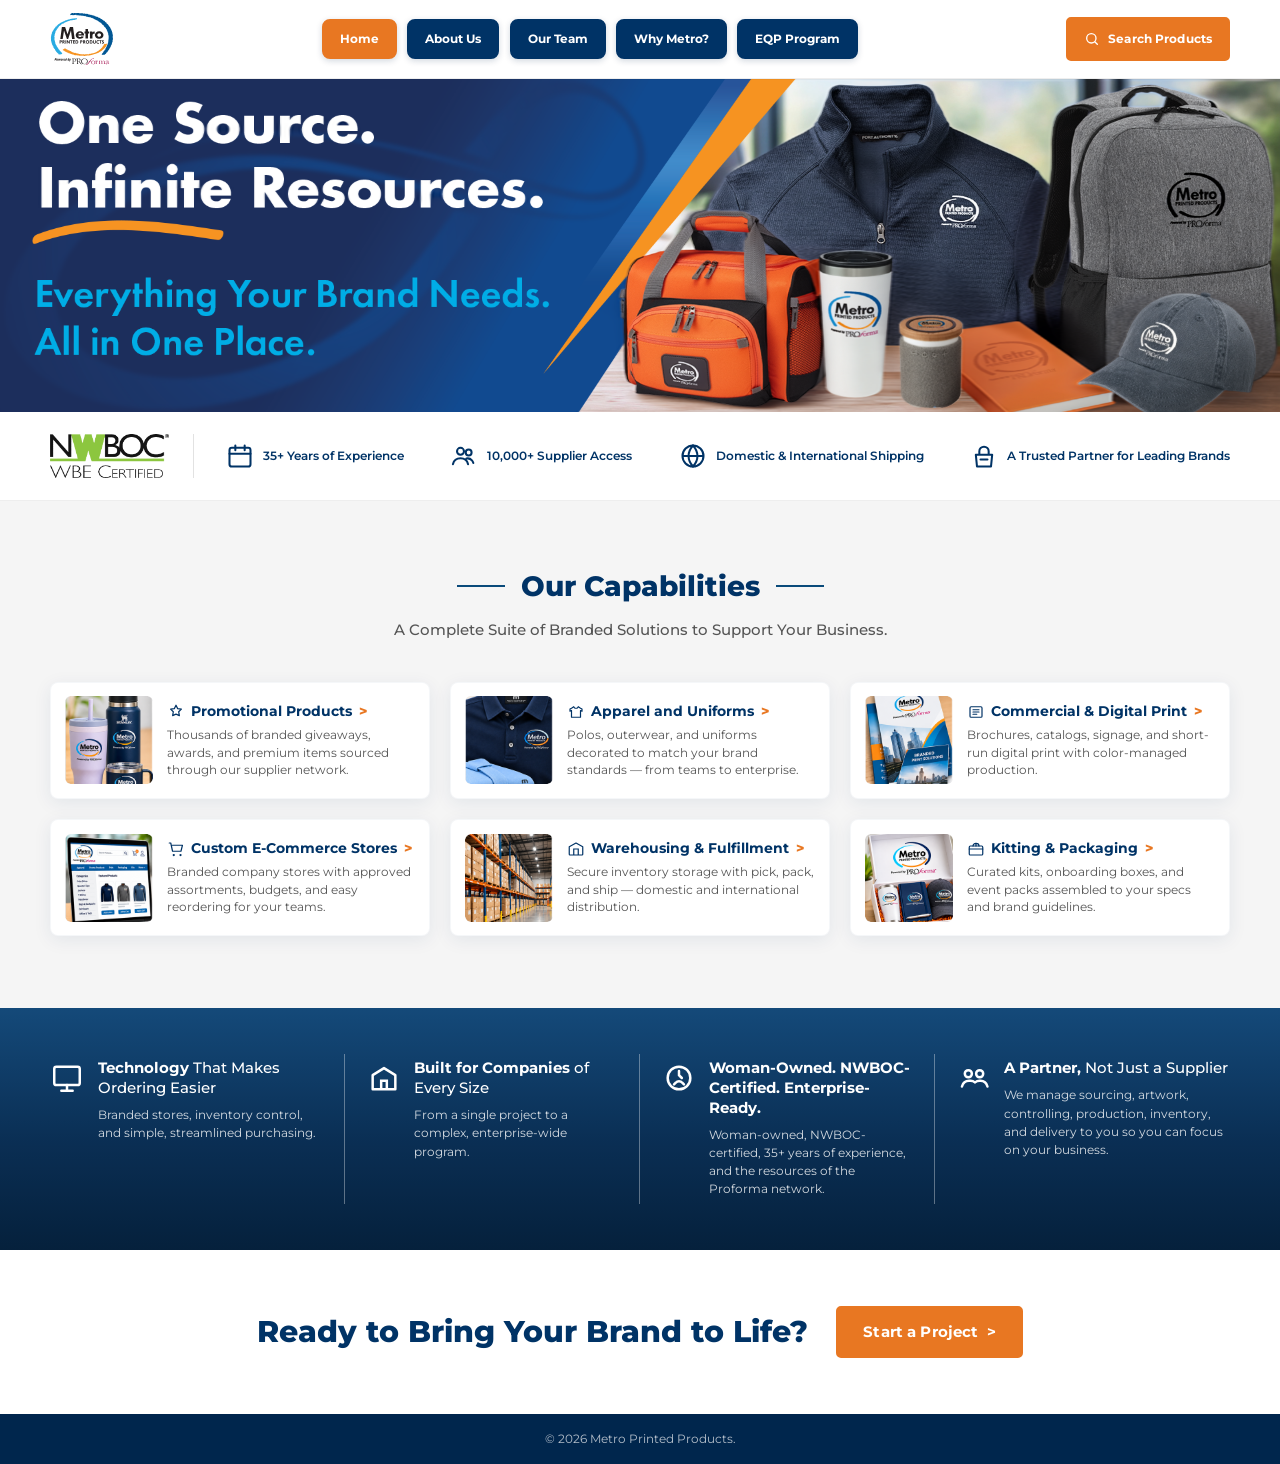
<file: index.html>
﻿<!DOCTYPE html>
<html lang="en">
<head>
  <meta charset="UTF-8" />
  <meta name="viewport" content="width=device-width, initial-scale=1.0" />
  <title>Metro Printed Products | One Source. Infinite Resources.</title>
  <meta name="description" content="Promotional products, corporate apparel, print, e-commerce, and fulfillment — all in one place." />
  <link rel="preconnect" href="https://fonts.googleapis.com" />
  <link rel="preconnect" href="https://fonts.gstatic.com" crossorigin />
  <link href="https://fonts.googleapis.com/css2?family=Montserrat:wght@400;500;600;700;800&display=swap" rel="stylesheet" />
  <link rel="stylesheet" href="css/styles.css" />
</head>
<body>
  <!-- Sticky site header: logo + nav + search CTA -->
  <header class="site-header" id="top">
    <div class="container header-inner">
      <!-- Logo artwork already includes brand naming — no redundant text beside it -->
      <a class="brand" href="index.html" aria-label="Metro Printed Products home">
        <img src="assets/mpp_logo.svg" alt="Metro Printed Products" class="brand-logo" />
      </a>

      <button class="nav-toggle" type="button" aria-expanded="false" aria-controls="primary-nav" aria-label="Toggle menu">
        <span></span><span></span><span></span>
      </button>

      <!-- Capability pages live under the homepage cards — not in top nav -->
      <nav class="primary-nav" id="primary-nav" aria-label="Primary">
        <ul class="nav-list">
          <li><a class="nav-link is-active" href="index.html">Home</a></li>
          <li><a class="nav-link" href="about-us.html">About Us</a></li>
          <li><a class="nav-link" href="our-team.html">Our Team</a></li>
          <li><a class="nav-link" href="why-metro.html">Why Metro?</a></li>
          <li><a class="nav-link" href="eqp-program.html">EQP Program</a></li>
          <li class="nav-search-mobile">
            <a class="btn btn-search" href="https://metroprintedproducts.espwebsites.com/" target="_blank" rel="noopener noreferrer">Search Products</a>
          </li>
        </ul>
      </nav>

      <a class="btn btn-search btn-search-desktop" href="https://metroprintedproducts.espwebsites.com/" target="_blank" rel="noopener noreferrer">
        <!-- Magnifying glass icon -->
        <svg width="16" height="16" viewBox="0 0 24 24" fill="none" aria-hidden="true">
          <circle cx="11" cy="11" r="7" stroke="currentColor" stroke-width="2"/>
          <path d="M20 20l-3.5-3.5" stroke="currentColor" stroke-width="2" stroke-linecap="round"/>
        </svg>
        Search Products
      </a>
    </div>
  </header>

  <main>
    <!--
      Full attached banner art as the hero (diagonal, type, merch — unchanged).
      Only the two CTAs are HTML, sitting in the open navy under the subhead.
      Mobile: hide flat banner (type would be tiny) → HTML copy + merch crop.
    -->
    <section class="hero" aria-labelledby="hero-heading">
      <img
        class="hero-banner"
        src="assets/hero-banner.png?v=4"
        alt=""
        width="1920"
        height="500"
        decoding="async"
      />
      <div class="hero-copy">
        <div class="hero-copy-inner">
          <h1 id="hero-heading">
            <span class="hero-accent">One Source.</span><br />
            Infinite Resources.
          </h1>
          <p class="hero-sub">Everything Your Brand Needs. All in One Place.</p>
          <!-- Hero CTAs temporarily removed to preview the banner art alone -->
        </div>
      </div>
      <div class="hero-media" aria-hidden="true">
        <img src="assets/hero-merch.jpg" alt="" width="1800" height="900" decoding="async" />
      </div>
    </section>

    <!-- Trust / proof strip -->
    <section class="trust-bar" aria-label="Company highlights">
      <div class="container trust-inner">
        <a class="nwboc-badge" href="woman-owned-nwboc.html" title="NWBOC WBE Certified">
          <img src="assets/nwboc-logo.png" alt="NWBOC WBE Certified" class="nwboc-logo" width="120" height="48" />
        </a>
        <ul class="trust-stats">
          <li>
            <span class="trust-icon" aria-hidden="true">
              <svg viewBox="0 0 24 24" fill="none"><rect x="3" y="5" width="18" height="16" rx="2" stroke="currentColor" stroke-width="1.75"/><path d="M3 10h18M8 3v4M16 3v4" stroke="currentColor" stroke-width="1.75" stroke-linecap="round"/></svg>
            </span>
            <span>35+ Years of Experience</span>
          </li>
          <li>
            <span class="trust-icon" aria-hidden="true">
              <svg viewBox="0 0 24 24" fill="none"><circle cx="9" cy="8" r="3" stroke="currentColor" stroke-width="1.75"/><circle cx="16" cy="9" r="2.5" stroke="currentColor" stroke-width="1.75"/><path d="M2.5 19c.8-3.2 3.2-5 6.5-5s5.7 1.8 6.5 5M14 14.2c1.8-.4 3.6.2 4.8 1.6.6.7 1 1.5 1.2 2.2" stroke="currentColor" stroke-width="1.75" stroke-linecap="round"/></svg>
            </span>
            <span>10,000+ Supplier Access</span>
          </li>
          <li>
            <span class="trust-icon" aria-hidden="true">
              <svg viewBox="0 0 24 24" fill="none"><circle cx="12" cy="12" r="9" stroke="currentColor" stroke-width="1.75"/><path d="M3 12h18M12 3c2.5 2.8 3.8 5.8 3.8 9S14.5 18.2 12 21c-2.5-2.8-3.8-5.8-3.8-9S9.5 5.8 12 3z" stroke="currentColor" stroke-width="1.75"/></svg>
            </span>
            <span>Domestic &amp; International Shipping</span>
          </li>
          <li>
            <span class="trust-icon" aria-hidden="true">
              <svg viewBox="0 0 24 24" fill="none"><path d="M8 11V8a4 4 0 018 0v3M5 11h14l-1 10H6L5 11z" stroke="currentColor" stroke-width="1.75" stroke-linejoin="round"/><path d="M9 15h6" stroke="currentColor" stroke-width="1.75" stroke-linecap="round"/></svg>
            </span>
            <span>A Trusted Partner for Leading Brands</span>
          </li>
        </ul>
      </div>
    </section>

    <!-- Capabilities grid -->
    <section class="capabilities" id="capabilities" aria-labelledby="capabilities-heading">
      <div class="container">
        <header class="section-header">
          <h2 id="capabilities-heading"><span class="rule"></span> Our Capabilities <span class="rule"></span></h2>
          <p class="section-sub">A Complete Suite of Branded Solutions to Support Your Business.</p>
        </header>

        <div class="cap-grid">
          <a class="cap-card" href="promotional-products.html">
            <div class="cap-thumb">
              <img src="assets/Promotional_Products.png" alt="Promotional products" width="400" height="400" />
            </div>
            <div class="cap-body">
              <h3>
                <span class="cap-icon" aria-hidden="true">
                  <svg viewBox="0 0 24 24" fill="none"><path d="M12 3l2.2 4.5 5 .7-3.6 3.5.9 5.1L12 14.8 7.5 16.8l.9-5.1L4.8 8.2l5-.7L12 3z" stroke="currentColor" stroke-width="1.6" stroke-linejoin="round"/></svg>
                </span>
                Promotional Products <span class="chev" aria-hidden="true">&gt;</span>
              </h3>
              <p>Thousands of branded giveaways, awards, and premium items sourced through our supplier network.</p>
            </div>
          </a>

          <a class="cap-card" href="corporate-apparel.html">
            <div class="cap-thumb">
              <img src="assets/Corporate_Apparel.png" alt="Apparel and uniforms" width="400" height="400" />
            </div>
            <div class="cap-body">
              <h3>
                <span class="cap-icon" aria-hidden="true">
                  <svg viewBox="0 0 24 24" fill="none"><path d="M9 5l-3 2-2 1v3l2-1v9h12V10l2 1V8l-2-1-3-2-1.5 2h-3L9 5z" stroke="currentColor" stroke-width="1.6" stroke-linejoin="round"/></svg>
                </span>
                Apparel and Uniforms <span class="chev" aria-hidden="true">&gt;</span>
              </h3>
              <p>Polos, outerwear, and uniforms decorated to match your brand standards — from teams to enterprise.</p>
            </div>
          </a>

          <a class="cap-card" href="commercial-digital-print.html">
            <div class="cap-thumb">
              <img src="assets/Commercial_Digital_Print.png" alt="Commercial and digital print" width="400" height="400" />
            </div>
            <div class="cap-body">
              <h3>
                <span class="cap-icon" aria-hidden="true">
                  <svg viewBox="0 0 24 24" fill="none"><rect x="4" y="5" width="16" height="14" rx="1.5" stroke="currentColor" stroke-width="1.6"/><path d="M8 9h8M8 12h8M8 15h5" stroke="currentColor" stroke-width="1.6" stroke-linecap="round"/></svg>
                </span>
                Commercial &amp; Digital Print <span class="chev" aria-hidden="true">&gt;</span>
              </h3>
              <p>Brochures, catalogs, signage, and short-run digital print with color-managed production.</p>
            </div>
          </a>

          <a class="cap-card" href="custom-ecommerce-stores.html">
            <div class="cap-thumb">
              <img src="assets/Custom_Ecommerce_Stores.png" alt="Custom e-commerce stores" width="400" height="400" />
            </div>
            <div class="cap-body">
              <h3>
                <span class="cap-icon" aria-hidden="true">
                  <svg viewBox="0 0 24 24" fill="none"><circle cx="9" cy="20" r="1.5" fill="currentColor"/><circle cx="18" cy="20" r="1.5" fill="currentColor"/><path d="M3 4h2l2.4 11h11.2l2-8H7.2" stroke="currentColor" stroke-width="1.6" stroke-linecap="round" stroke-linejoin="round"/></svg>
                </span>
                Custom E-Commerce Stores <span class="chev" aria-hidden="true">&gt;</span>
              </h3>
              <p>Branded company stores with approved assortments, budgets, and easy reordering for your teams.</p>
            </div>
          </a>

          <a class="cap-card" href="warehousing-fulfillment.html">
            <div class="cap-thumb">
              <img src="assets/Warehousing_Fulfillment.png" alt="Warehousing and fulfillment" width="400" height="400" />
            </div>
            <div class="cap-body">
              <h3>
                <span class="cap-icon" aria-hidden="true">
                  <svg viewBox="0 0 24 24" fill="none"><path d="M3 9l9-5 9 5v10a1 1 0 01-1 1H4a1 1 0 01-1-1V9z" stroke="currentColor" stroke-width="1.6" stroke-linejoin="round"/><path d="M9 20V12h6v8" stroke="currentColor" stroke-width="1.6"/></svg>
                </span>
                Warehousing &amp; Fulfillment <span class="chev" aria-hidden="true">&gt;</span>
              </h3>
              <p>Secure inventory storage with pick, pack, and ship — domestic and international distribution.</p>
            </div>
          </a>

          <a class="cap-card" href="kitting-packaging.html">
            <div class="cap-thumb">
              <img src="assets/Kitting_Packaging.png" alt="Kitting and packaging" width="400" height="400" />
            </div>
            <div class="cap-body">
              <h3>
                <span class="cap-icon" aria-hidden="true">
                  <svg viewBox="0 0 24 24" fill="none"><rect x="3" y="8" width="18" height="12" rx="1.5" stroke="currentColor" stroke-width="1.6"/><path d="M12 8V4M8 8c0-2 1.5-3.5 4-3.5S16 6 16 8M3 12h18" stroke="currentColor" stroke-width="1.6" stroke-linecap="round"/></svg>
                </span>
                Kitting &amp; Packaging <span class="chev" aria-hidden="true">&gt;</span>
              </h3>
              <p>Curated kits, onboarding boxes, and event packs assembled to your specs and brand guidelines.</p>
            </div>
          </a>
        </div>
      </div>
    </section>

    <!-- Value proposition strip — gradient + column dividers + supporting copy -->
    <section class="value-bar" id="values" aria-label="Why Metro">
      <div class="container value-grid">
        <a class="value-item" href="technology.html">
          <span class="value-icon" aria-hidden="true">
            <svg viewBox="0 0 24 24" fill="none"><rect x="3" y="4" width="18" height="13" rx="1.5" stroke="currentColor" stroke-width="1.75"/><path d="M8 21h8M12 17v4" stroke="currentColor" stroke-width="1.75" stroke-linecap="round"/></svg>
          </span>
          <div class="value-copy">
            <p class="value-title"><strong>Technology</strong> That Makes Ordering Easier</p>
            <p class="value-sub">Branded stores, inventory control, and simple, streamlined purchasing.</p>
          </div>
        </a>
        <a class="value-item" href="companies-of-every-size.html">
          <span class="value-icon" aria-hidden="true">
            <svg viewBox="0 0 24 24" fill="none"><path d="M4 20V10l8-5 8 5v10H4z" stroke="currentColor" stroke-width="1.75" stroke-linejoin="round"/><path d="M10 20v-6h4v6" stroke="currentColor" stroke-width="1.75"/></svg>
          </span>
          <div class="value-copy">
            <p class="value-title"><strong>Built for Companies</strong> of Every Size</p>
            <p class="value-sub">From a single project to a complex, enterprise-wide program.</p>
          </div>
        </a>
        <a class="value-item" href="woman-owned-nwboc.html">
          <span class="value-icon" aria-hidden="true">
            <svg viewBox="0 0 24 24" fill="none"><circle cx="12" cy="12" r="8" stroke="currentColor" stroke-width="1.75"/><path d="M12 7v3l2 2" stroke="currentColor" stroke-width="1.75" stroke-linecap="round"/><path d="M8.5 16.5l1.2-1.2a3 3 0 014.6 0l1.2 1.2" stroke="currentColor" stroke-width="1.75" stroke-linecap="round"/></svg>
          </span>
          <div class="value-copy">
            <p class="value-title"><strong>Woman-Owned. NWBOC-Certified. Enterprise-Ready.</strong></p>
            <p class="value-sub">Woman-owned, NWBOC-certified, 35+ years of experience, and the resources of the Proforma network.</p>
          </div>
        </a>
        <a class="value-item" href="partner-not-supplier.html">
          <span class="value-icon" aria-hidden="true">
            <svg viewBox="0 0 24 24" fill="none"><circle cx="8" cy="9" r="2.5" stroke="currentColor" stroke-width="1.75"/><circle cx="16" cy="9" r="2.5" stroke="currentColor" stroke-width="1.75"/><path d="M3.5 18c.7-2.6 2.7-4 5-4h1c1.2 0 2.3.4 3.2 1.1.9-.7 2-1.1 3.3-1.1h.5c2.3 0 4.3 1.4 5 4" stroke="currentColor" stroke-width="1.75" stroke-linecap="round"/></svg>
          </span>
          <div class="value-copy">
            <p class="value-title"><strong>A Partner,</strong> Not Just a Supplier</p>
            <p class="value-sub">We manage sourcing, artwork, controlling, production, inventory, and delivery to you so you can focus on your business.</p>
          </div>
        </a>
      </div>
    </section>

    <!-- Closing CTA — headline left, button right; keep it clean -->
    <section class="footer-cta" id="cta" aria-labelledby="cta-heading">
      <div class="container cta-inner">
        <h2 id="cta-heading">Ready to Bring Your Brand to Life?</h2>
        <button type="button" class="btn btn-primary btn-lg" data-open-project>Start a Project <span aria-hidden="true">&gt;</span></button>
      </div>
    </section>
  </main>

  <footer class="site-footer">
    <div class="container footer-inner">
      <p>&copy; <span id="year"></span> Metro Printed Products.</p>
    </div>
  </footer>

  <!-- Custom project request — same flow as syk_homepage, Metro-styled -->
  <dialog class="modal" id="custom-project" aria-labelledby="project-title">
    <form class="modal__panel" method="dialog">
      <div class="modal__head">
        <h2 id="project-title">Start a Custom Project</h2>
        <button type="button" class="modal__close" data-close aria-label="Close">
          <span aria-hidden="true">&times;</span>
        </button>
      </div>
      <p class="modal__lead">Tell us who to reach and what you need in hand.</p>

      <div class="modal__grid">
        <label>Full name
          <input type="text" name="name" autocomplete="name" required />
        </label>
        <label>Email
          <input type="email" name="email" autocomplete="email" required />
        </label>
        <label>Phone
          <input type="tel" name="phone" autocomplete="tel" />
        </label>
        <label>Department
          <input type="text" name="department" autocomplete="organization" />
        </label>
      </div>

      <label>Scope of work
        <textarea name="scope" rows="5" required placeholder="Quantities, products, branding, budget, shipping, and anything the team should know."></textarea>
      </label>
      <label>In-hands date
        <input type="date" name="in-hands" required />
      </label>

      <div class="modal__actions">
        <button type="button" class="btn btn-ghost-dark" data-close>Cancel</button>
        <button type="submit" class="btn btn-primary" value="submit">Submit request</button>
      </div>
    </form>
  </dialog>

  <!-- Visual confirmation only — form does not send yet -->
  <dialog class="modal" id="project-sent" aria-labelledby="project-sent-title">
    <div class="modal__panel">
      <div class="modal__head">
        <h2 id="project-sent-title">Request received</h2>
        <button type="button" class="modal__close" data-close-sent aria-label="Close">
          <span aria-hidden="true">&times;</span>
        </button>
      </div>
      <p class="modal__lead">A rep will contact you within 30 minutes. If you have any questions, please reach out to <a href="mailto:metroinfo@proforma.com">metroinfo@proforma.com</a>.</p>
      <div class="modal__actions">
        <button type="button" class="btn btn-primary" data-close-sent>Close</button>
      </div>
    </div>
  </dialog>

  <script src="js/main.js"></script>
</body>
</html>
</file>
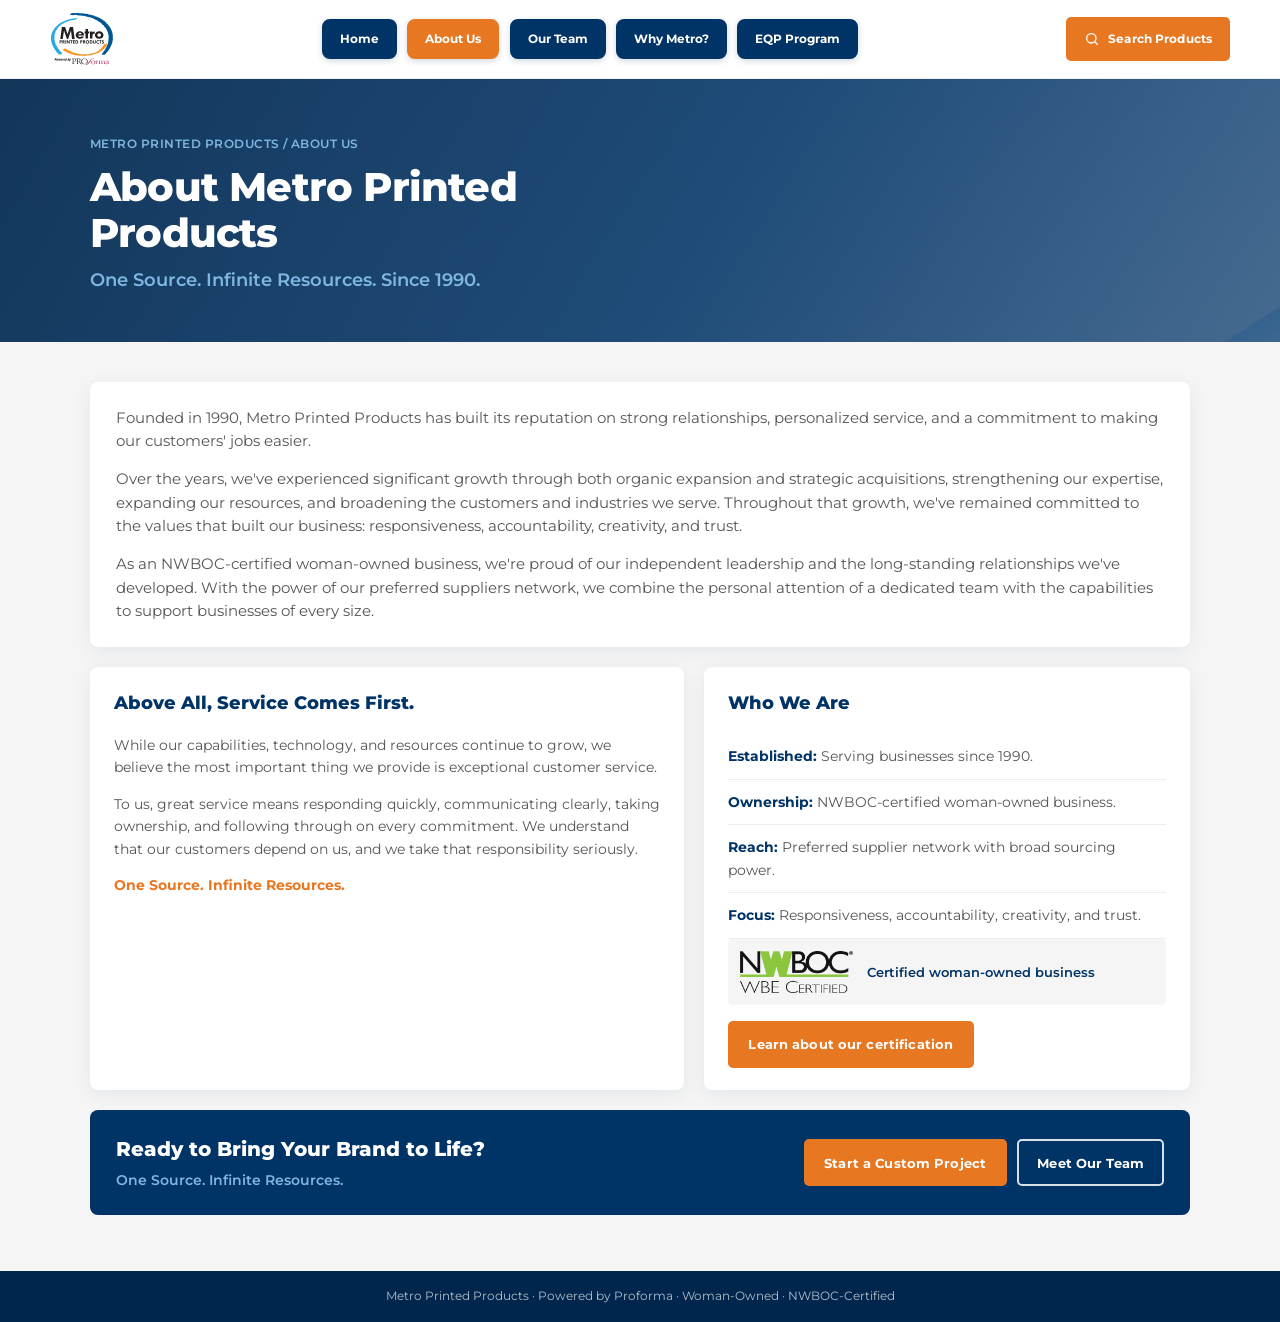
<file: about-us.html>
﻿<!DOCTYPE html>
<html lang="en">
<head>
  <meta charset="utf-8" />
  <meta name="viewport" content="width=device-width, initial-scale=1" />
  <title>About Us | Metro Printed Products</title>
  <link rel="preconnect" href="https://fonts.googleapis.com" />
  <link rel="preconnect" href="https://fonts.gstatic.com" crossorigin />
  <link href="https://fonts.googleapis.com/css2?family=Montserrat:wght@400;500;600;700;800&display=swap" rel="stylesheet" />
  <link rel="stylesheet" href="css/styles.css" />
</head>
<body>
  <header class="site-header">
    <div class="container header-inner">
      <a class="brand" href="index.html" aria-label="Metro Printed Products home">
        <img src="assets/mpp_logo.svg" alt="Metro Printed Products" class="brand-logo" />
      </a>

      <button class="nav-toggle" type="button" aria-expanded="false" aria-controls="primary-nav" aria-label="Toggle menu">
        <span></span><span></span><span></span>
      </button>

      <nav class="primary-nav" id="primary-nav" aria-label="Primary">
        <ul class="nav-list">
          <li><a class="nav-link" href="index.html">Home</a></li>
          <li><a class="nav-link is-active" href="about-us.html">About Us</a></li>
          <li><a class="nav-link" href="our-team.html">Our Team</a></li>
          <li><a class="nav-link" href="why-metro.html">Why Metro?</a></li>
          <li><a class="nav-link" href="eqp-program.html">EQP Program</a></li>
          <li class="nav-search-mobile">
            <a class="btn btn-search" href="https://metroprintedproducts.espwebsites.com/" target="_blank" rel="noopener noreferrer">Search Products</a>
          </li>
        </ul>
      </nav>

      <a class="btn btn-search btn-search-desktop" href="https://metroprintedproducts.espwebsites.com/" target="_blank" rel="noopener noreferrer">
        <svg width="16" height="16" viewBox="0 0 24 24" fill="none" aria-hidden="true">
          <circle cx="11" cy="11" r="7" stroke="currentColor" stroke-width="2"/>
          <path d="M20 20l-3.5-3.5" stroke="currentColor" stroke-width="2" stroke-linecap="round"/>
        </svg>
        Search Products
      </a>
    </div>
  </header>

  <section class="page-hero">
    <div class="hero-inner">
      <div class="eyebrow">Metro Printed Products / About Us</div>
      <h1>About Metro Printed Products</h1>
      <p>One Source. Infinite Resources. Since 1990.</p>
    </div>
  </section>

  <main class="shell">
    <div class="content">
      <section class="intro">
        <p>Founded in 1990, Metro Printed Products has built its reputation on strong relationships, personalized service, and a commitment to making our customers' jobs easier.</p>
        <p>Over the years, we've experienced significant growth through both organic expansion and strategic acquisitions, strengthening our expertise, expanding our resources, and broadening the customers and industries we serve. Throughout that growth, we've remained committed to the values that built our business: responsiveness, accountability, creativity, and trust.</p>
        <p>As an NWBOC-certified woman-owned business, we're proud of our independent leadership and the long-standing relationships we've developed. With the power of our preferred suppliers network, we combine the personal attention of a dedicated team with the capabilities to support businesses of every size.</p>
      </section>

      <div class="two-col">
        <section class="panel">
          <h2>Above All, Service Comes First.</h2>
          <p>While our capabilities, technology, and resources continue to grow, we believe the most important thing we provide is exceptional customer service.</p>
          <p>To us, great service means responding quickly, communicating clearly, taking ownership, and following through on every commitment. We understand that our customers depend on us, and we take that responsibility seriously.</p>
          <p class="accent">One Source. Infinite Resources.</p>
        </section>
        <section class="panel">
          <h2>Who We Are</h2>
          <div class="item"><strong>Established:</strong> Serving businesses since 1990.</div>
          <div class="item"><strong>Ownership:</strong> NWBOC-certified woman-owned business.</div>
          <div class="item"><strong>Reach:</strong> Preferred supplier network with broad sourcing power.</div>
          <div class="item"><strong>Focus:</strong> Responsiveness, accountability, creativity, and trust.</div>
          <div class="cert">
            <img src="assets/nwboc-logo.png" alt="NWBOC WBE Certified" />
            <span>Certified woman-owned business</span>
          </div>
          <p class="panel-action"><a class="btn btn-primary" href="woman-owned-nwboc.html">Learn about our certification</a></p>
        </section>
      </div>

      <section class="page-cta">
        <div>
          <h2>Ready to Bring Your Brand to Life?</h2>
          <p>One Source. Infinite Resources.</p>
        </div>
        <div class="buttons">
          <button type="button" class="btn btn-primary" data-open-project>Start a Custom Project</button>
          <a class="btn alt" href="our-team.html">Meet Our Team</a>
        </div>
      </section>
    </div>
  </main>

  <footer class="site-footer">Metro Printed Products · Powered by Proforma · Woman-Owned · NWBOC-Certified</footer>
  
  <!-- Shared custom-project form (same as homepage) -->
  <dialog class="modal" id="custom-project" aria-labelledby="project-title">
    <form class="modal__panel" method="dialog">
      <div class="modal__head">
        <h2 id="project-title">Start a Custom Project</h2>
        <button type="button" class="modal__close" data-close aria-label="Close">
          <span aria-hidden="true">&times;</span>
        </button>
      </div>
      <p class="modal__lead">Tell us who to reach and what you need in hand.</p>

      <div class="modal__grid">
        <label>Full name
          <input type="text" name="name" autocomplete="name" required />
        </label>
        <label>Email
          <input type="email" name="email" autocomplete="email" required />
        </label>
        <label>Phone
          <input type="tel" name="phone" autocomplete="tel" />
        </label>
        <label>Department
          <input type="text" name="department" autocomplete="organization" />
        </label>
      </div>

      <label>Scope of work
        <textarea name="scope" rows="5" required placeholder="Quantities, products, branding, budget, shipping, and anything the team should know."></textarea>
      </label>
      <label>In-hands date
        <input type="date" name="in-hands" required />
      </label>

      <div class="modal__actions">
        <button type="button" class="btn btn-ghost-dark" data-close>Cancel</button>
        <button type="submit" class="btn btn-primary" value="submit">Submit request</button>
      </div>
    </form>
  </dialog>

  <dialog class="modal" id="project-sent" aria-labelledby="project-sent-title">
    <div class="modal__panel">
      <div class="modal__head">
        <h2 id="project-sent-title">Request received</h2>
        <button type="button" class="modal__close" data-close-sent aria-label="Close">
          <span aria-hidden="true">&times;</span>
        </button>
      </div>
      <p class="modal__lead">A rep will contact you within 30 minutes. If you have any questions, please reach out to <a href="mailto:metroinfo@proforma.com">metroinfo@proforma.com</a>.</p>
      <div class="modal__actions">
        <button type="button" class="btn btn-primary" data-close-sent>Close</button>
      </div>
    </div>
  </dialog>

  <script src="js/main.js"></script>
</body>
</html>
</file>
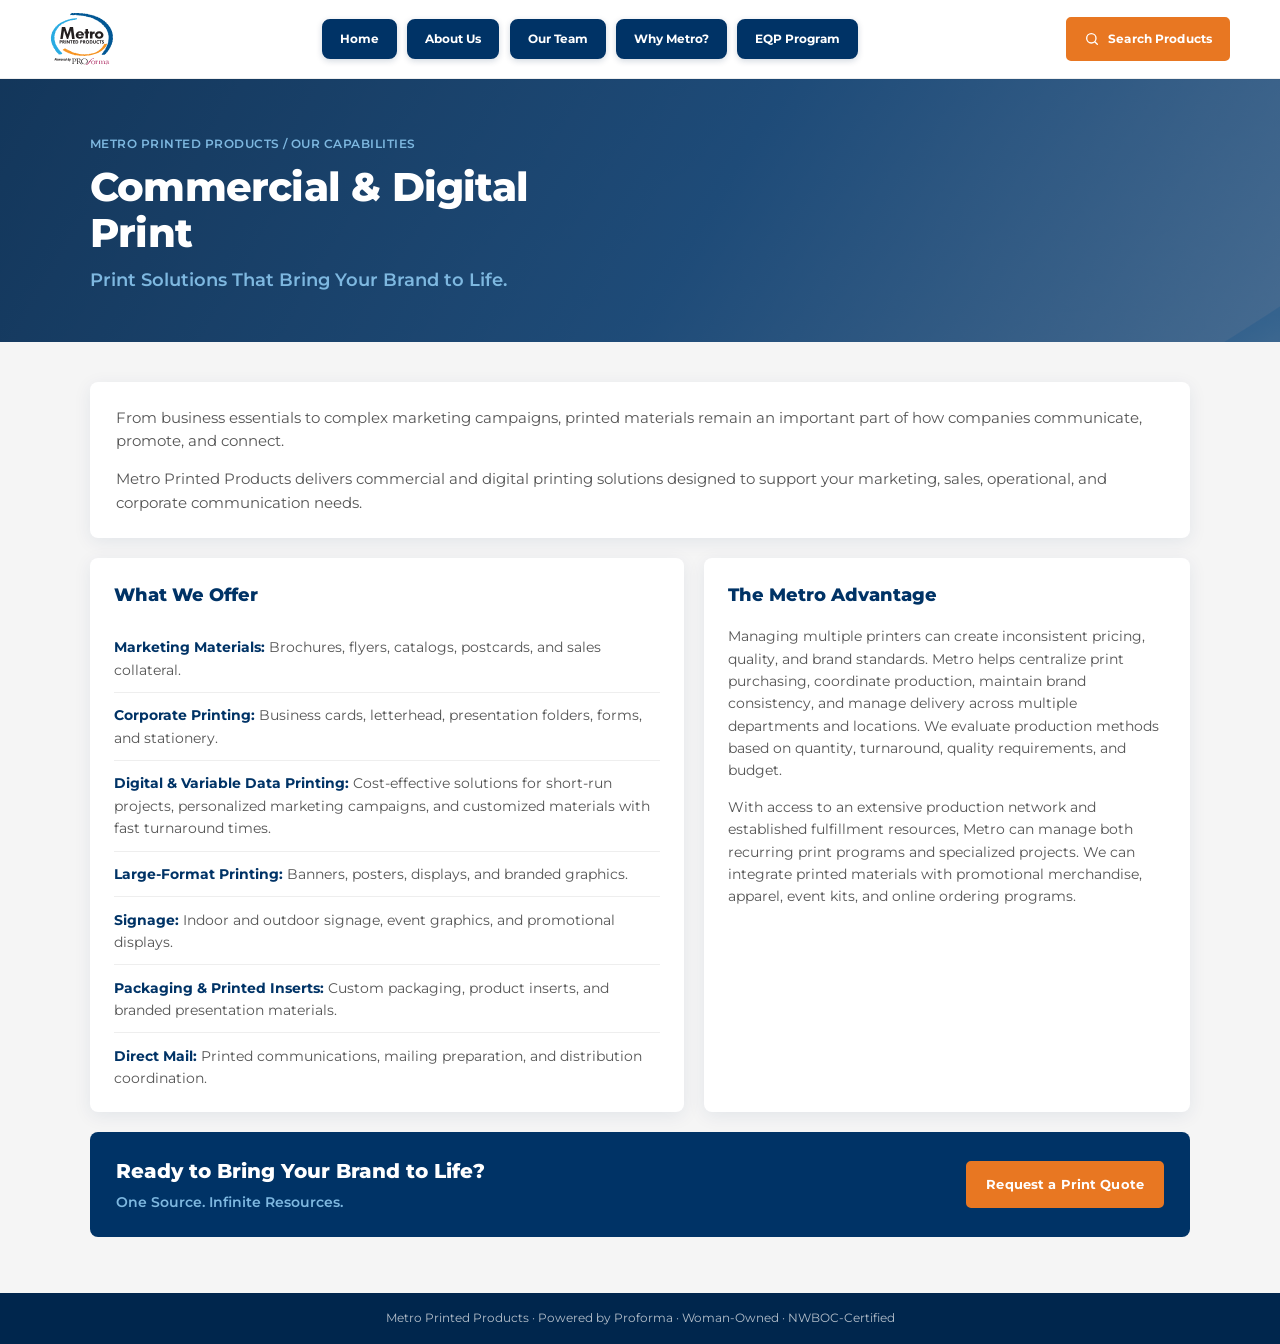
<file: commercial-digital-print.html>
﻿<!doctype html><html lang="en"><head><meta charset="utf-8"><meta name="viewport" content="width=device-width,initial-scale=1"><title>Commercial &amp; Digital Print | Metro Printed Products</title>  <link rel="preconnect" href="https://fonts.googleapis.com" />
  <link rel="preconnect" href="https://fonts.gstatic.com" crossorigin />
  <link href="https://fonts.googleapis.com/css2?family=Montserrat:wght@400;500;600;700;800&display=swap" rel="stylesheet" />
  <link rel="stylesheet" href="css/styles.css" /></head><body>  <header class="site-header">
    <div class="container header-inner">
      <a class="brand" href="index.html" aria-label="Metro Printed Products home">
        <img src="assets/mpp_logo.svg" alt="Metro Printed Products" class="brand-logo" />
      </a>

      <button class="nav-toggle" type="button" aria-expanded="false" aria-controls="primary-nav" aria-label="Toggle menu">
        <span></span><span></span><span></span>
      </button>

      <nav class="primary-nav" id="primary-nav" aria-label="Primary">
        <ul class="nav-list">
          <li><a class="nav-link" href="index.html">Home</a></li>
          <li><a class="nav-link" href="about-us.html">About Us</a></li>
          <li><a class="nav-link" href="our-team.html">Our Team</a></li>
          <li><a class="nav-link" href="why-metro.html">Why Metro?</a></li>
          <li><a class="nav-link" href="eqp-program.html">EQP Program</a></li>
          <li class="nav-search-mobile">
            <a class="btn btn-search" href="https://metroprintedproducts.espwebsites.com/" target="_blank" rel="noopener noreferrer">Search Products</a>
          </li>
        </ul>
      </nav>

      <a class="btn btn-search btn-search-desktop" href="https://metroprintedproducts.espwebsites.com/" target="_blank" rel="noopener noreferrer">
        <svg width="16" height="16" viewBox="0 0 24 24" fill="none" aria-hidden="true">
          <circle cx="11" cy="11" r="7" stroke="currentColor" stroke-width="2"/>
          <path d="M20 20l-3.5-3.5" stroke="currentColor" stroke-width="2" stroke-linecap="round"/>
        </svg>
        Search Products
      </a>
    </div>
  </header><section class="page-hero"><div class="hero-inner"><div class="eyebrow">Metro Printed Products / Our Capabilities</div><h1>Commercial &amp; Digital Print</h1><p>Print Solutions That Bring Your Brand to Life.</p></div></section><main class="shell"><div class="content"><section class="intro"><p>From business essentials to complex marketing campaigns, printed materials remain an important part of how companies communicate, promote, and connect.</p><p>Metro Printed Products delivers commercial and digital printing solutions designed to support your marketing, sales, operational, and corporate communication needs.</p></section><div class="two-col"><section class="panel"><h2>What We Offer</h2><div class="item"><strong>Marketing Materials:</strong> Brochures, flyers, catalogs, postcards, and sales collateral.</div><div class="item"><strong>Corporate Printing:</strong> Business cards, letterhead, presentation folders, forms, and stationery.</div><div class="item"><strong>Digital &amp; Variable Data Printing:</strong> Cost-effective solutions for short-run projects, personalized marketing campaigns, and customized materials with fast turnaround times.</div><div class="item"><strong>Large-Format Printing:</strong> Banners, posters, displays, and branded graphics.</div><div class="item"><strong>Signage:</strong> Indoor and outdoor signage, event graphics, and promotional displays.</div><div class="item"><strong>Packaging &amp; Printed Inserts:</strong> Custom packaging, product inserts, and branded presentation materials.</div><div class="item"><strong>Direct Mail:</strong> Printed communications, mailing preparation, and distribution coordination.</div></section><section class="panel"><h2>The Metro Advantage</h2><p class="">Managing multiple printers can create inconsistent pricing, quality, and brand standards. Metro helps centralize print purchasing, coordinate production, maintain brand consistency, and manage delivery across multiple departments and locations. We evaluate production methods based on quantity, turnaround, quality requirements, and budget.</p><p class="">With access to an extensive production network and established fulfillment resources, Metro can manage both recurring print programs and specialized projects. We can integrate printed materials with promotional merchandise, apparel, event kits, and online ordering programs.</p></section></div><section class="page-cta"><div><h2>Ready to Bring Your Brand to Life?</h2><p>One Source. Infinite Resources.</p></div><div class="buttons"><a class="btn btn-primary" href="https://metroprintedproducts.espwebsites.com/" target="_blank" rel="noopener noreferrer">Request a Print Quote</a></div></section></div></main><footer class="site-footer">Metro Printed Products · Powered by Proforma · Woman-Owned · NWBOC-Certified</footer>  <script src="js/main.js"></script>
</body></html>
</file>
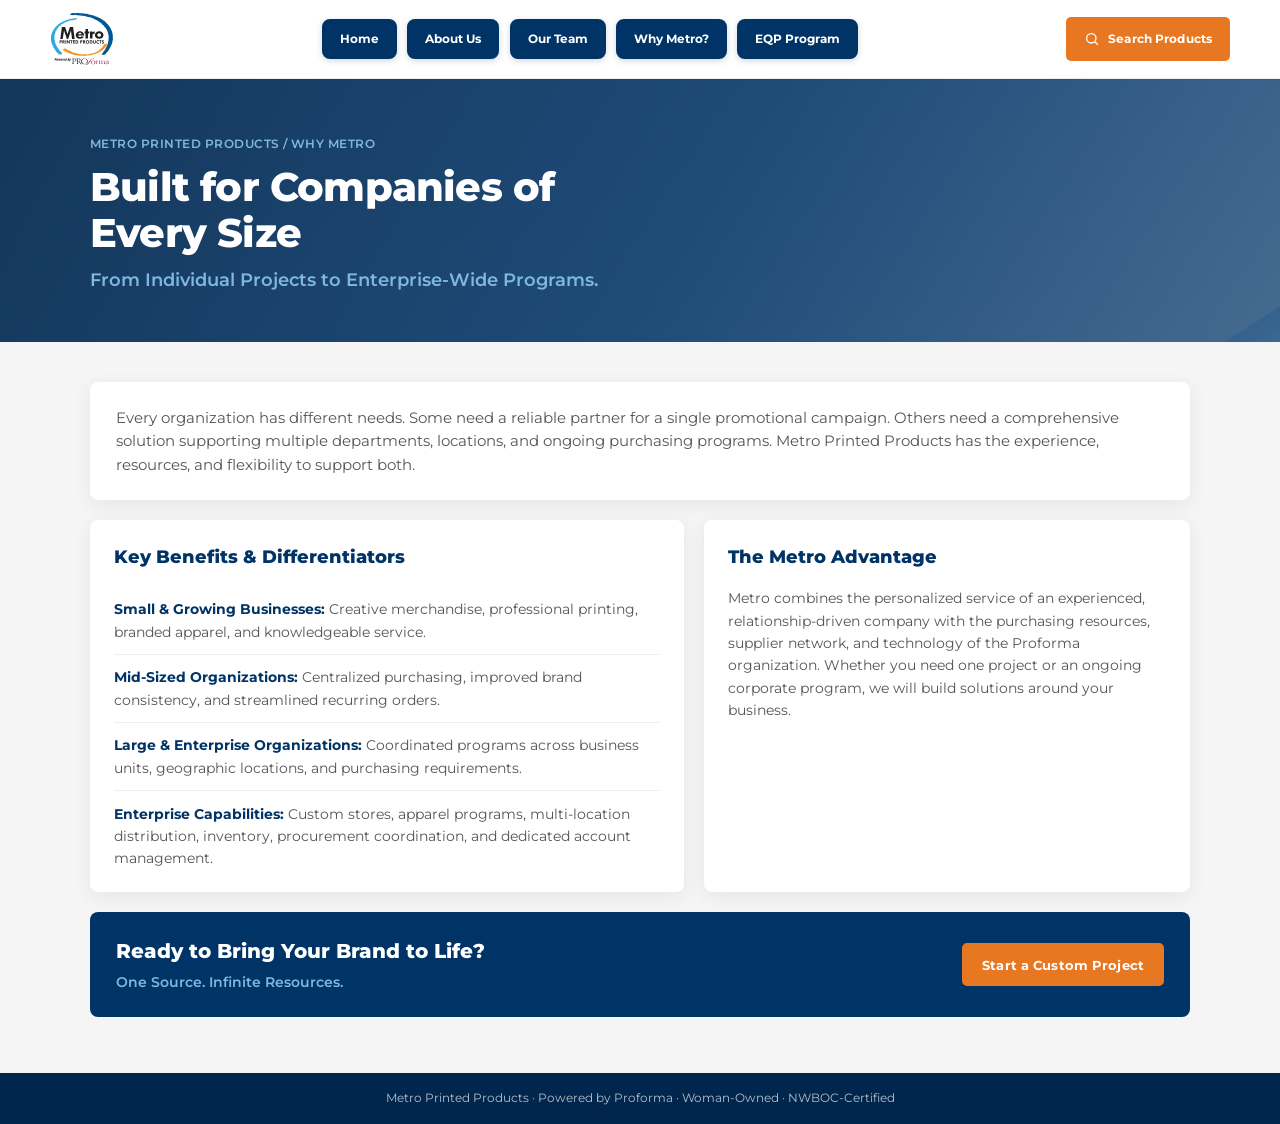
<file: companies-of-every-size.html>
﻿<!doctype html><html lang="en"><head><meta charset="utf-8"><meta name="viewport" content="width=device-width,initial-scale=1"><title>Built for Companies of Every Size | Metro Printed Products</title>  <link rel="preconnect" href="https://fonts.googleapis.com" />
  <link rel="preconnect" href="https://fonts.gstatic.com" crossorigin />
  <link href="https://fonts.googleapis.com/css2?family=Montserrat:wght@400;500;600;700;800&display=swap" rel="stylesheet" />
  <link rel="stylesheet" href="css/styles.css" /></head><body>  <header class="site-header">
    <div class="container header-inner">
      <a class="brand" href="index.html" aria-label="Metro Printed Products home">
        <img src="assets/mpp_logo.svg" alt="Metro Printed Products" class="brand-logo" />
      </a>

      <button class="nav-toggle" type="button" aria-expanded="false" aria-controls="primary-nav" aria-label="Toggle menu">
        <span></span><span></span><span></span>
      </button>

      <nav class="primary-nav" id="primary-nav" aria-label="Primary">
        <ul class="nav-list">
          <li><a class="nav-link" href="index.html">Home</a></li>
          <li><a class="nav-link" href="about-us.html">About Us</a></li>
          <li><a class="nav-link" href="our-team.html">Our Team</a></li>
          <li><a class="nav-link" href="why-metro.html">Why Metro?</a></li>
          <li><a class="nav-link" href="eqp-program.html">EQP Program</a></li>
          <li class="nav-search-mobile">
            <a class="btn btn-search" href="https://metroprintedproducts.espwebsites.com/" target="_blank" rel="noopener noreferrer">Search Products</a>
          </li>
        </ul>
      </nav>

      <a class="btn btn-search btn-search-desktop" href="https://metroprintedproducts.espwebsites.com/" target="_blank" rel="noopener noreferrer">
        <svg width="16" height="16" viewBox="0 0 24 24" fill="none" aria-hidden="true">
          <circle cx="11" cy="11" r="7" stroke="currentColor" stroke-width="2"/>
          <path d="M20 20l-3.5-3.5" stroke="currentColor" stroke-width="2" stroke-linecap="round"/>
        </svg>
        Search Products
      </a>
    </div>
  </header><section class="page-hero"><div class="hero-inner"><div class="eyebrow">Metro Printed Products / Why Metro</div><h1>Built for Companies of Every Size</h1><p>From Individual Projects to Enterprise-Wide Programs.</p></div></section><main class="shell"><div class="content"><section class="intro"><p>Every organization has different needs. Some need a reliable partner for a single promotional campaign. Others need a comprehensive solution supporting multiple departments, locations, and ongoing purchasing programs. Metro Printed Products has the experience, resources, and flexibility to support both.</p></section><div class="two-col"><section class="panel"><h2>Key Benefits & Differentiators</h2><div class="item"><strong>Small &amp; Growing Businesses:</strong> Creative merchandise, professional printing, branded apparel, and knowledgeable service.</div><div class="item"><strong>Mid-Sized Organizations:</strong> Centralized purchasing, improved brand consistency, and streamlined recurring orders.</div><div class="item"><strong>Large &amp; Enterprise Organizations:</strong> Coordinated programs across business units, geographic locations, and purchasing requirements.</div><div class="item"><strong>Enterprise Capabilities:</strong> Custom stores, apparel programs, multi-location distribution, inventory, procurement coordination, and dedicated account management.</div></section><section class="panel"><h2>The Metro Advantage</h2><p class="">Metro combines the personalized service of an experienced, relationship-driven company with the purchasing resources, supplier network, and technology of the Proforma organization. Whether you need one project or an ongoing corporate program, we will build solutions around your business.</p></section></div><section class="page-cta"><div><h2>Ready to Bring Your Brand to Life?</h2><p>One Source. Infinite Resources.</p></div><div class="buttons"><button type="button" class="btn btn-primary" data-open-project>Start a Custom Project</button></div></section></div></main><footer class="site-footer">Metro Printed Products · Powered by Proforma · Woman-Owned · NWBOC-Certified</footer>  
  <!-- Shared custom-project form (same as homepage) -->
  <dialog class="modal" id="custom-project" aria-labelledby="project-title">
    <form class="modal__panel" method="dialog">
      <div class="modal__head">
        <h2 id="project-title">Start a Custom Project</h2>
        <button type="button" class="modal__close" data-close aria-label="Close">
          <span aria-hidden="true">&times;</span>
        </button>
      </div>
      <p class="modal__lead">Tell us who to reach and what you need in hand.</p>

      <div class="modal__grid">
        <label>Full name
          <input type="text" name="name" autocomplete="name" required />
        </label>
        <label>Email
          <input type="email" name="email" autocomplete="email" required />
        </label>
        <label>Phone
          <input type="tel" name="phone" autocomplete="tel" />
        </label>
        <label>Department
          <input type="text" name="department" autocomplete="organization" />
        </label>
      </div>

      <label>Scope of work
        <textarea name="scope" rows="5" required placeholder="Quantities, products, branding, budget, shipping, and anything the team should know."></textarea>
      </label>
      <label>In-hands date
        <input type="date" name="in-hands" required />
      </label>

      <div class="modal__actions">
        <button type="button" class="btn btn-ghost-dark" data-close>Cancel</button>
        <button type="submit" class="btn btn-primary" value="submit">Submit request</button>
      </div>
    </form>
  </dialog>

  <dialog class="modal" id="project-sent" aria-labelledby="project-sent-title">
    <div class="modal__panel">
      <div class="modal__head">
        <h2 id="project-sent-title">Request received</h2>
        <button type="button" class="modal__close" data-close-sent aria-label="Close">
          <span aria-hidden="true">&times;</span>
        </button>
      </div>
      <p class="modal__lead">A rep will contact you within 30 minutes. If you have any questions, please reach out to <a href="mailto:metroinfo@proforma.com">metroinfo@proforma.com</a>.</p>
      <div class="modal__actions">
        <button type="button" class="btn btn-primary" data-close-sent>Close</button>
      </div>
    </div>
  </dialog>

  <script src="js/main.js"></script>
</body></html>
</file>
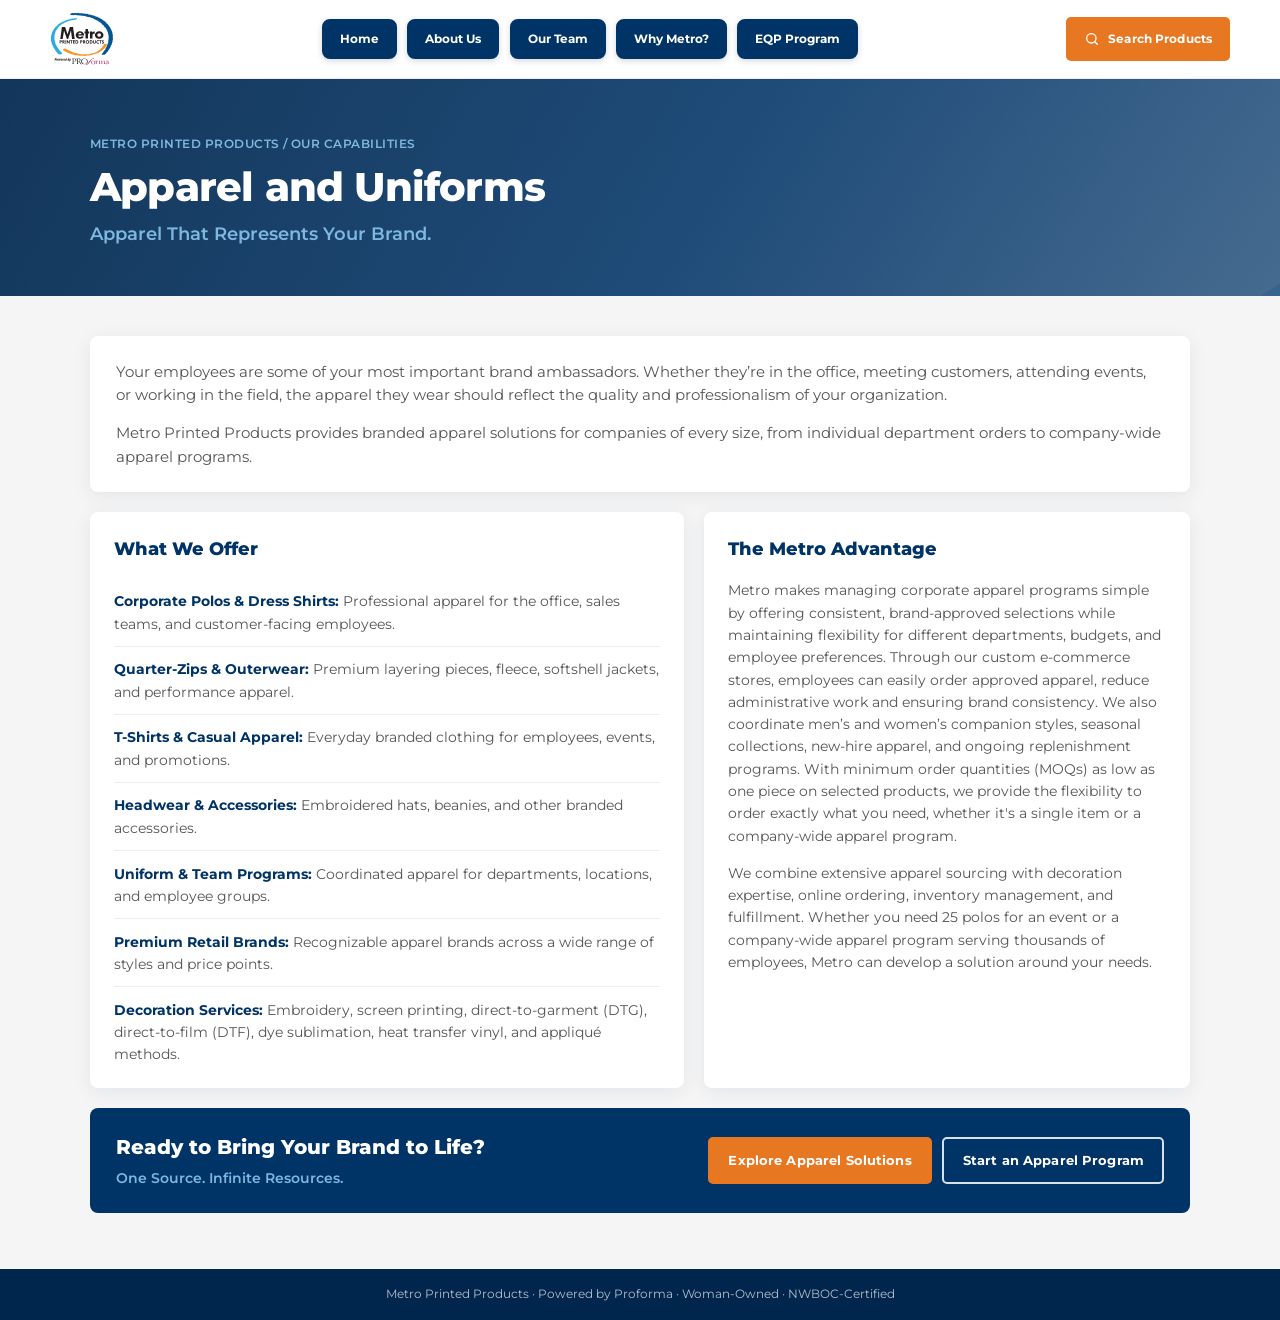
<file: corporate-apparel.html>
﻿<!doctype html><html lang="en"><head><meta charset="utf-8"><meta name="viewport" content="width=device-width,initial-scale=1"><title>Apparel and Uniforms | Metro Printed Products</title>  <link rel="preconnect" href="https://fonts.googleapis.com" />
  <link rel="preconnect" href="https://fonts.gstatic.com" crossorigin />
  <link href="https://fonts.googleapis.com/css2?family=Montserrat:wght@400;500;600;700;800&display=swap" rel="stylesheet" />
  <link rel="stylesheet" href="css/styles.css" /></head><body>  <header class="site-header">
    <div class="container header-inner">
      <a class="brand" href="index.html" aria-label="Metro Printed Products home">
        <img src="assets/mpp_logo.svg" alt="Metro Printed Products" class="brand-logo" />
      </a>

      <button class="nav-toggle" type="button" aria-expanded="false" aria-controls="primary-nav" aria-label="Toggle menu">
        <span></span><span></span><span></span>
      </button>

      <nav class="primary-nav" id="primary-nav" aria-label="Primary">
        <ul class="nav-list">
          <li><a class="nav-link" href="index.html">Home</a></li>
          <li><a class="nav-link" href="about-us.html">About Us</a></li>
          <li><a class="nav-link" href="our-team.html">Our Team</a></li>
          <li><a class="nav-link" href="why-metro.html">Why Metro?</a></li>
          <li><a class="nav-link" href="eqp-program.html">EQP Program</a></li>
          <li class="nav-search-mobile">
            <a class="btn btn-search" href="https://metroprintedproducts.espwebsites.com/" target="_blank" rel="noopener noreferrer">Search Products</a>
          </li>
        </ul>
      </nav>

      <a class="btn btn-search btn-search-desktop" href="https://metroprintedproducts.espwebsites.com/" target="_blank" rel="noopener noreferrer">
        <svg width="16" height="16" viewBox="0 0 24 24" fill="none" aria-hidden="true">
          <circle cx="11" cy="11" r="7" stroke="currentColor" stroke-width="2"/>
          <path d="M20 20l-3.5-3.5" stroke="currentColor" stroke-width="2" stroke-linecap="round"/>
        </svg>
        Search Products
      </a>
    </div>
  </header><section class="page-hero"><div class="hero-inner"><div class="eyebrow">Metro Printed Products / Our Capabilities</div><h1>Apparel and Uniforms</h1><p>Apparel That Represents Your Brand.</p></div></section><main class="shell"><div class="content"><section class="intro"><p>Your employees are some of your most important brand ambassadors. Whether they’re in the office, meeting customers, attending events, or working in the field, the apparel they wear should reflect the quality and professionalism of your organization.</p><p>Metro Printed Products provides branded apparel solutions for companies of every size, from individual department orders to company-wide apparel programs.</p></section><div class="two-col"><section class="panel"><h2>What We Offer</h2><div class="item"><strong>Corporate Polos &amp; Dress Shirts:</strong> Professional apparel for the office, sales teams, and customer-facing employees.</div><div class="item"><strong>Quarter-Zips &amp; Outerwear:</strong> Premium layering pieces, fleece, softshell jackets, and performance apparel.</div><div class="item"><strong>T-Shirts &amp; Casual Apparel:</strong> Everyday branded clothing for employees, events, and promotions.</div><div class="item"><strong>Headwear &amp; Accessories:</strong> Embroidered hats, beanies, and other branded accessories.</div><div class="item"><strong>Uniform &amp; Team Programs:</strong> Coordinated apparel for departments, locations, and employee groups.</div><div class="item"><strong>Premium Retail Brands:</strong> Recognizable apparel brands across a wide range of styles and price points.</div><div class="item"><strong>Decoration Services:</strong> Embroidery, screen printing, direct-to-garment (DTG), direct-to-film (DTF), dye sublimation, heat transfer vinyl, and appliqué methods.</div></section><section class="panel"><h2>The Metro Advantage</h2><p class="">Metro makes managing corporate apparel programs simple by offering consistent, brand-approved selections while maintaining flexibility for different departments, budgets, and employee preferences. Through our custom e-commerce stores, employees can easily order approved apparel, reduce administrative work and ensuring brand consistency. We also coordinate men’s and women’s companion styles, seasonal collections, new-hire apparel, and ongoing replenishment programs. With minimum order quantities (MOQs) as low as one piece on selected products, we provide the flexibility to order exactly what you need, whether it&#x27;s a single item or a company-wide apparel program.</p><p class="">We combine extensive apparel sourcing with decoration expertise, online ordering, inventory management, and fulfillment. Whether you need 25 polos for an event or a company-wide apparel program serving thousands of employees, Metro can develop a solution around your needs.</p></section></div><section class="page-cta"><div><h2>Ready to Bring Your Brand to Life?</h2><p>One Source. Infinite Resources.</p></div><div class="buttons"><a class="btn btn-primary" href="https://metroprintedproducts.espwebsites.com/" target="_blank" rel="noopener noreferrer">Explore Apparel Solutions</a><a class="btn alt" href="https://metroprintedproducts.espwebsites.com/" target="_blank" rel="noopener noreferrer">Start an Apparel Program</a></div></section></div></main><footer class="site-footer">Metro Printed Products · Powered by Proforma · Woman-Owned · NWBOC-Certified</footer>  <script src="js/main.js"></script>
</body></html>
</file>
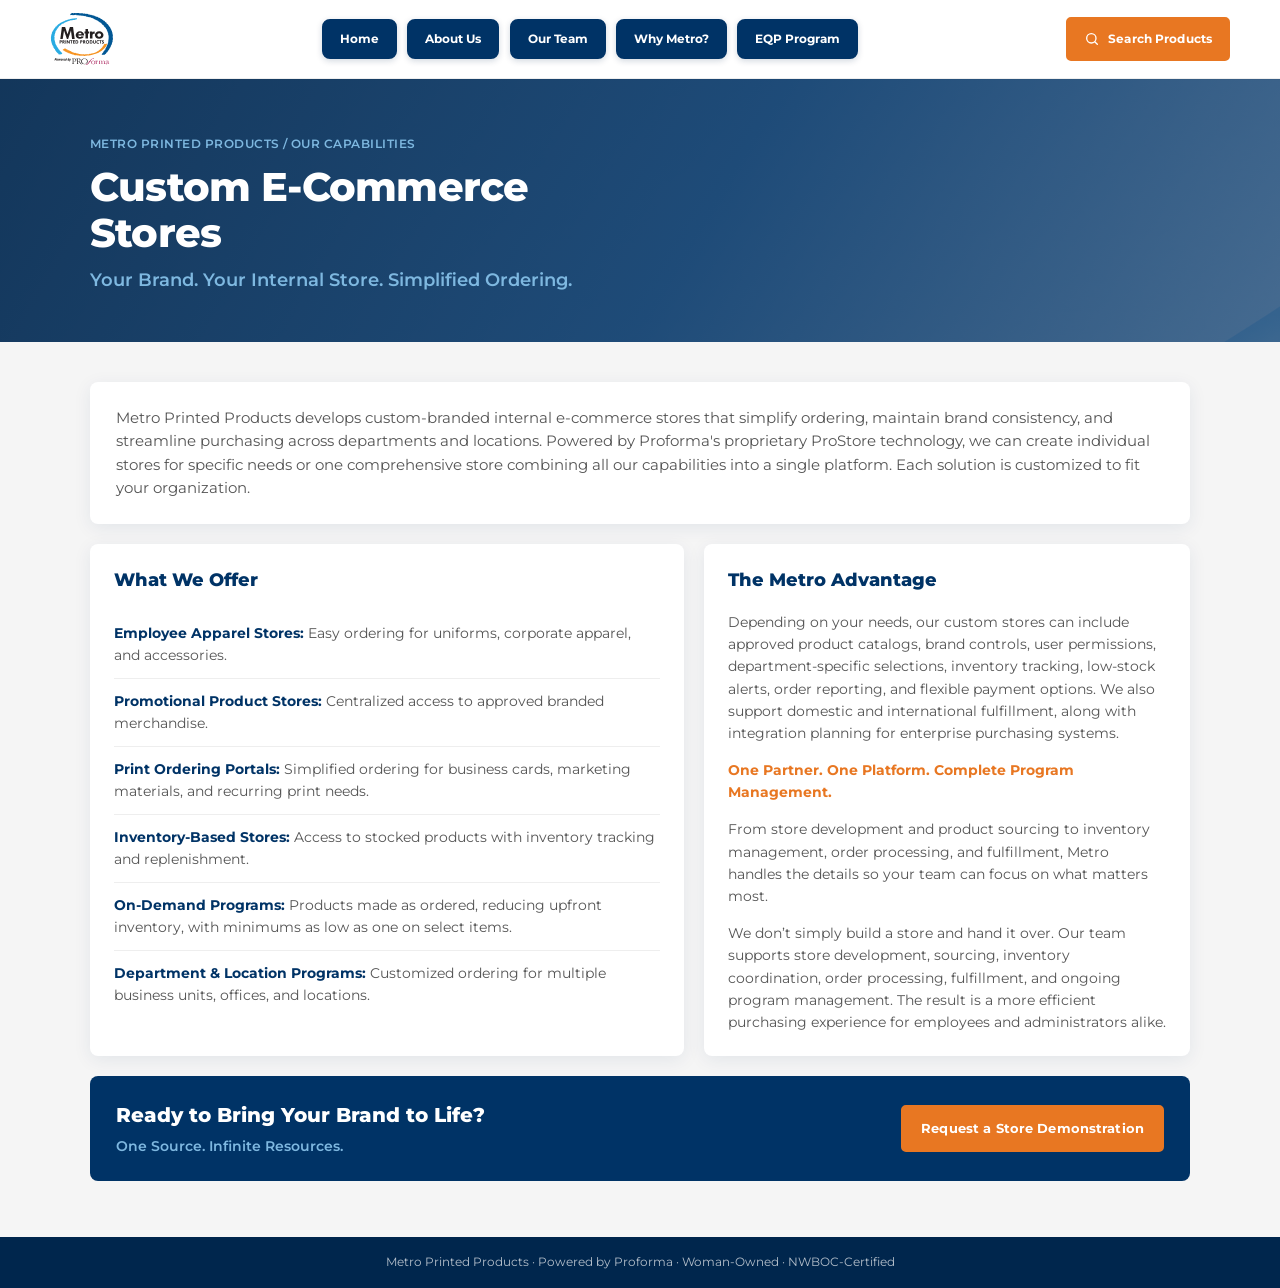
<file: custom-ecommerce-stores.html>
﻿<!doctype html><html lang="en"><head><meta charset="utf-8"><meta name="viewport" content="width=device-width,initial-scale=1"><title>Custom E-Commerce Stores | Metro Printed Products</title>  <link rel="preconnect" href="https://fonts.googleapis.com" />
  <link rel="preconnect" href="https://fonts.gstatic.com" crossorigin />
  <link href="https://fonts.googleapis.com/css2?family=Montserrat:wght@400;500;600;700;800&display=swap" rel="stylesheet" />
  <link rel="stylesheet" href="css/styles.css" /></head><body>  <header class="site-header">
    <div class="container header-inner">
      <a class="brand" href="index.html" aria-label="Metro Printed Products home">
        <img src="assets/mpp_logo.svg" alt="Metro Printed Products" class="brand-logo" />
      </a>

      <button class="nav-toggle" type="button" aria-expanded="false" aria-controls="primary-nav" aria-label="Toggle menu">
        <span></span><span></span><span></span>
      </button>

      <nav class="primary-nav" id="primary-nav" aria-label="Primary">
        <ul class="nav-list">
          <li><a class="nav-link" href="index.html">Home</a></li>
          <li><a class="nav-link" href="about-us.html">About Us</a></li>
          <li><a class="nav-link" href="our-team.html">Our Team</a></li>
          <li><a class="nav-link" href="why-metro.html">Why Metro?</a></li>
          <li><a class="nav-link" href="eqp-program.html">EQP Program</a></li>
          <li class="nav-search-mobile">
            <a class="btn btn-search" href="https://metroprintedproducts.espwebsites.com/" target="_blank" rel="noopener noreferrer">Search Products</a>
          </li>
        </ul>
      </nav>

      <a class="btn btn-search btn-search-desktop" href="https://metroprintedproducts.espwebsites.com/" target="_blank" rel="noopener noreferrer">
        <svg width="16" height="16" viewBox="0 0 24 24" fill="none" aria-hidden="true">
          <circle cx="11" cy="11" r="7" stroke="currentColor" stroke-width="2"/>
          <path d="M20 20l-3.5-3.5" stroke="currentColor" stroke-width="2" stroke-linecap="round"/>
        </svg>
        Search Products
      </a>
    </div>
  </header><section class="page-hero"><div class="hero-inner"><div class="eyebrow">Metro Printed Products / Our Capabilities</div><h1>Custom E-Commerce Stores</h1><p>Your Brand. Your Internal Store. Simplified Ordering.</p></div></section><main class="shell"><div class="content"><section class="intro"><p>Metro Printed Products develops custom-branded internal e-commerce stores that simplify ordering, maintain brand consistency, and streamline purchasing across departments and locations. Powered by Proforma&#x27;s proprietary ProStore technology, we can create individual stores for specific needs or one comprehensive store combining all our capabilities into a single platform. Each solution is customized to fit your organization.</p></section><div class="two-col"><section class="panel"><h2>What We Offer</h2><div class="item"><strong>Employee Apparel Stores:</strong> Easy ordering for uniforms, corporate apparel, and accessories.</div><div class="item"><strong>Promotional Product Stores:</strong> Centralized access to approved branded merchandise.</div><div class="item"><strong>Print Ordering Portals:</strong> Simplified ordering for business cards, marketing materials, and recurring print needs.</div><div class="item"><strong>Inventory-Based Stores:</strong> Access to stocked products with inventory tracking and replenishment.</div><div class="item"><strong>On-Demand Programs:</strong> Products made as ordered, reducing upfront inventory, with minimums as low as one on select items.</div><div class="item"><strong>Department &amp; Location Programs:</strong> Customized ordering for multiple business units, offices, and locations.</div></section><section class="panel"><h2>The Metro Advantage</h2><p class="">Depending on your needs, our custom stores can include approved product catalogs, brand controls, user permissions, department-specific selections, inventory tracking, low-stock alerts, order reporting, and flexible payment options. We also support domestic and international fulfillment, along with integration planning for enterprise purchasing systems.</p><p class="accent">One Partner. One Platform. Complete Program Management.</p><p class="">From store development and product sourcing to inventory management, order processing, and fulfillment, Metro handles the details so your team can focus on what matters most.</p><p class="">We don’t simply build a store and hand it over. Our team supports store development, sourcing, inventory coordination, order processing, fulfillment, and ongoing program management. The result is a more efficient purchasing experience for employees and administrators alike.</p></section></div><section class="page-cta"><div><h2>Ready to Bring Your Brand to Life?</h2><p>One Source. Infinite Resources.</p></div><div class="buttons"><a class="btn btn-primary" href="https://metroprintedproducts.espwebsites.com/" target="_blank" rel="noopener noreferrer">Request a Store Demonstration</a></div></section></div></main><footer class="site-footer">Metro Printed Products · Powered by Proforma · Woman-Owned · NWBOC-Certified</footer>  <script src="js/main.js"></script>
</body></html>
</file>
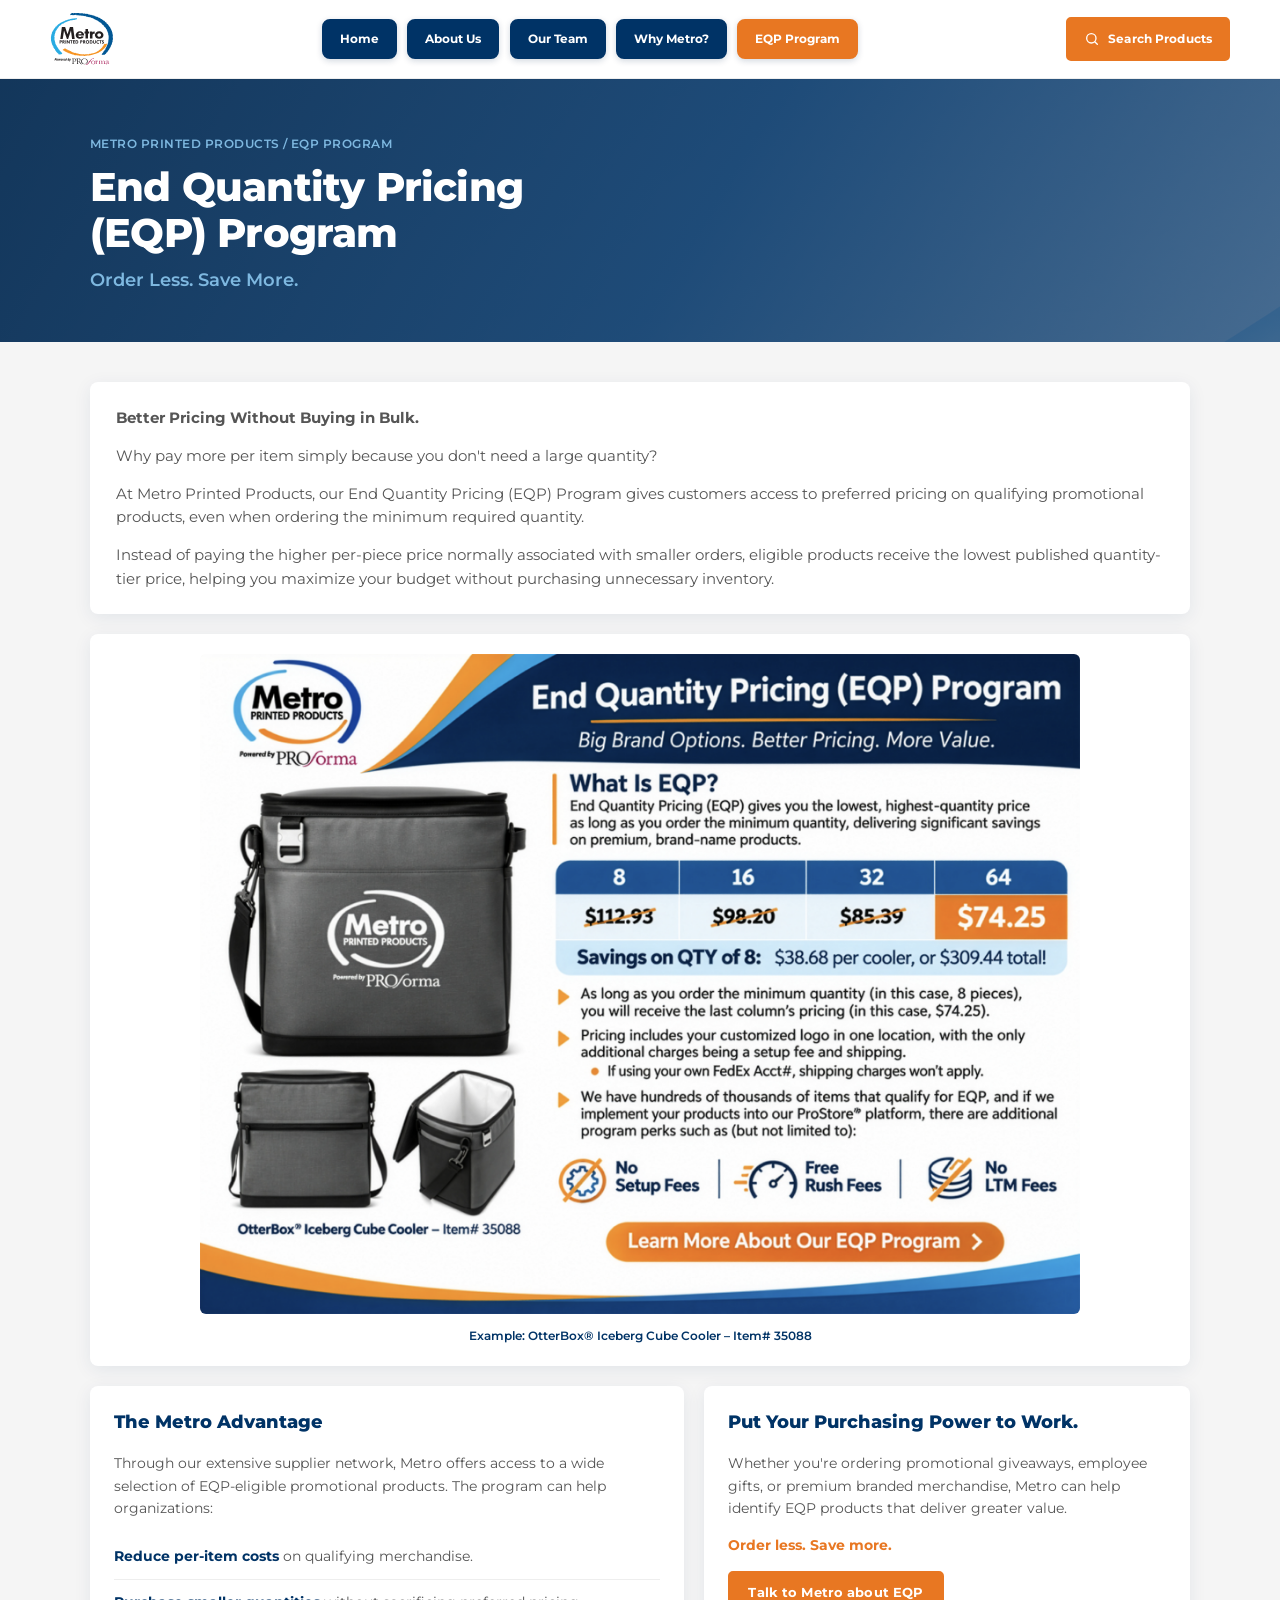
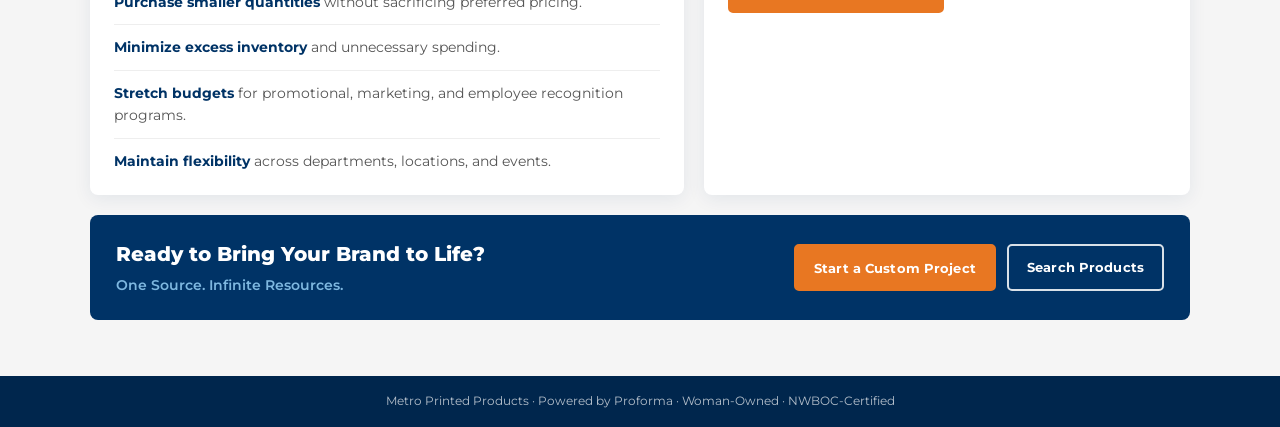
<file: eqp-program.html>
<!DOCTYPE html>
<html lang="en">
<head>
  <meta charset="utf-8" />
  <meta name="viewport" content="width=device-width, initial-scale=1" />
  <title>EQP Program | Metro Printed Products</title>
  <link rel="preconnect" href="https://fonts.googleapis.com" />
  <link rel="preconnect" href="https://fonts.gstatic.com" crossorigin />
  <link href="https://fonts.googleapis.com/css2?family=Montserrat:wght@400;500;600;700;800&display=swap" rel="stylesheet" />
  <link rel="stylesheet" href="css/styles.css" />
</head>
<body>
  <header class="site-header">
    <div class="container header-inner">
      <a class="brand" href="index.html" aria-label="Metro Printed Products home">
        <img src="assets/mpp_logo.svg" alt="Metro Printed Products" class="brand-logo" />
      </a>

      <button class="nav-toggle" type="button" aria-expanded="false" aria-controls="primary-nav" aria-label="Toggle menu">
        <span></span><span></span><span></span>
      </button>

      <nav class="primary-nav" id="primary-nav" aria-label="Primary">
        <ul class="nav-list">
          <li><a class="nav-link" href="index.html">Home</a></li>
          <li><a class="nav-link" href="about-us.html">About Us</a></li>
          <li><a class="nav-link" href="our-team.html">Our Team</a></li>
          <li><a class="nav-link" href="why-metro.html">Why Metro?</a></li>
          <li><a class="nav-link is-active" href="eqp-program.html">EQP Program</a></li>
          <li class="nav-search-mobile">
            <a class="btn btn-search" href="https://metroprintedproducts.espwebsites.com/" target="_blank" rel="noopener noreferrer">Search Products</a>
          </li>
        </ul>
      </nav>

      <a class="btn btn-search btn-search-desktop" href="https://metroprintedproducts.espwebsites.com/" target="_blank" rel="noopener noreferrer">
        <svg width="16" height="16" viewBox="0 0 24 24" fill="none" aria-hidden="true">
          <circle cx="11" cy="11" r="7" stroke="currentColor" stroke-width="2"/>
          <path d="M20 20l-3.5-3.5" stroke="currentColor" stroke-width="2" stroke-linecap="round"/>
        </svg>
        Search Products
      </a>
    </div>
  </header>

  <section class="page-hero">
    <div class="hero-inner">
      <div class="eyebrow">Metro Printed Products / EQP Program</div>
      <h1>End Quantity Pricing (EQP) Program</h1>
      <p>Order Less. Save More.</p>
    </div>
  </section>

  <main class="shell">
    <div class="content">
      <section class="intro">
        <p><strong>Better Pricing Without Buying in Bulk.</strong></p>
        <p>Why pay more per item simply because you don't need a large quantity?</p>
        <p>At Metro Printed Products, our End Quantity Pricing (EQP) Program gives customers access to preferred pricing on qualifying promotional products, even when ordering the minimum required quantity.</p>
        <p>Instead of paying the higher per-piece price normally associated with smaller orders, eligible products receive the lowest published quantity-tier price, helping you maximize your budget without purchasing unnecessary inventory.</p>
      </section>

      <!-- Flyer graphic carries the example story — no duplicate HTML beside it -->
      <section class="eqp-example">
        <figure class="eqp-visual">
          <img src="assets/eqp-example.png" alt="End Quantity Pricing example: OtterBox Iceberg Cube Cooler Item 35088" width="2000" height="1500" />
          <figcaption class="eqp-caption">Example: OtterBox&reg; Iceberg Cube Cooler – Item# 35088</figcaption>
        </figure>
      </section>

      <div class="two-col">
        <section class="panel">
          <h2>The Metro Advantage</h2>
          <p>Through our extensive supplier network, Metro offers access to a wide selection of EQP-eligible promotional products. The program can help organizations:</p>
          <div class="item"><strong>Reduce per-item costs</strong> on qualifying merchandise.</div>
          <div class="item"><strong>Purchase smaller quantities</strong> without sacrificing preferred pricing.</div>
          <div class="item"><strong>Minimize excess inventory</strong> and unnecessary spending.</div>
          <div class="item"><strong>Stretch budgets</strong> for promotional, marketing, and employee recognition programs.</div>
          <div class="item"><strong>Maintain flexibility</strong> across departments, locations, and events.</div>
        </section>
        <section class="panel">
          <h2>Put Your Purchasing Power to Work.</h2>
          <p>Whether you're ordering promotional giveaways, employee gifts, or premium branded merchandise, Metro can help identify EQP products that deliver greater value.</p>
          <p class="accent">Order less. Save more.</p>
          <p class="panel-action">
            <button type="button" class="btn btn-primary" data-open-project>Talk to Metro about EQP</button>
          </p>
        </section>
      </div>

      <section class="page-cta">
        <div>
          <h2>Ready to Bring Your Brand to Life?</h2>
          <p>One Source. Infinite Resources.</p>
        </div>
        <div class="buttons">
          <button type="button" class="btn btn-primary" data-open-project>Start a Custom Project</button>
          <a class="btn alt" href="https://metroprintedproducts.espwebsites.com/" target="_blank" rel="noopener noreferrer">Search Products</a>
        </div>
      </section>
    </div>
  </main>

  <footer class="site-footer">Metro Printed Products · Powered by Proforma · Woman-Owned · NWBOC-Certified</footer>
  
  <!-- Shared custom-project form (same as homepage) -->
  <dialog class="modal" id="custom-project" aria-labelledby="project-title">
    <form class="modal__panel" method="dialog">
      <div class="modal__head">
        <h2 id="project-title">Start a Custom Project</h2>
        <button type="button" class="modal__close" data-close aria-label="Close">
          <span aria-hidden="true">&times;</span>
        </button>
      </div>
      <p class="modal__lead">Tell us who to reach and what you need in hand.</p>

      <div class="modal__grid">
        <label>Full name
          <input type="text" name="name" autocomplete="name" required />
        </label>
        <label>Email
          <input type="email" name="email" autocomplete="email" required />
        </label>
        <label>Phone
          <input type="tel" name="phone" autocomplete="tel" />
        </label>
        <label>Department
          <input type="text" name="department" autocomplete="organization" />
        </label>
      </div>

      <label>Scope of work
        <textarea name="scope" rows="5" required placeholder="Quantities, products, branding, budget, shipping, and anything the team should know."></textarea>
      </label>
      <label>In-hands date
        <input type="date" name="in-hands" required />
      </label>

      <div class="modal__actions">
        <button type="button" class="btn btn-ghost-dark" data-close>Cancel</button>
        <button type="submit" class="btn btn-primary" value="submit">Submit request</button>
      </div>
    </form>
  </dialog>

  <dialog class="modal" id="project-sent" aria-labelledby="project-sent-title">
    <div class="modal__panel">
      <div class="modal__head">
        <h2 id="project-sent-title">Request received</h2>
        <button type="button" class="modal__close" data-close-sent aria-label="Close">
          <span aria-hidden="true">&times;</span>
        </button>
      </div>
      <p class="modal__lead">A rep will contact you within 30 minutes. If you have any questions, please reach out to <a href="mailto:metroinfo@proforma.com">metroinfo@proforma.com</a>.</p>
      <div class="modal__actions">
        <button type="button" class="btn btn-primary" data-close-sent>Close</button>
      </div>
    </div>
  </dialog>

  <script src="js/main.js"></script>
</body>
</html>
</file>
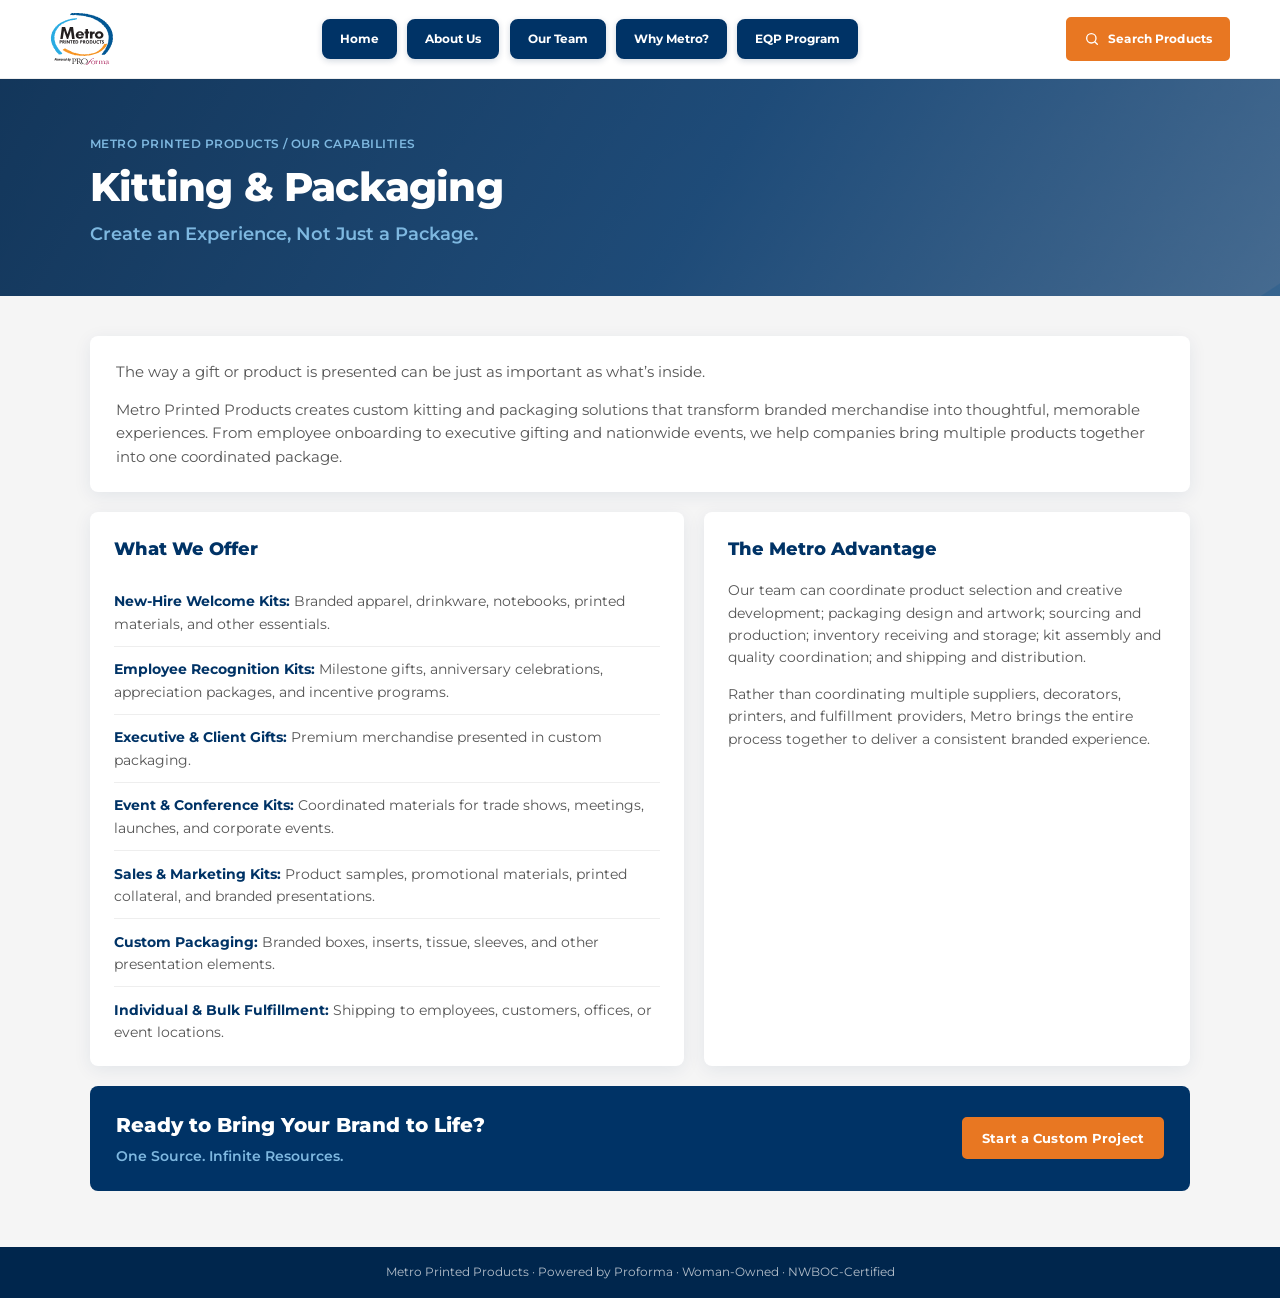
<file: kitting-packaging.html>
﻿<!doctype html><html lang="en"><head><meta charset="utf-8"><meta name="viewport" content="width=device-width,initial-scale=1"><title>Kitting &amp; Packaging | Metro Printed Products</title>  <link rel="preconnect" href="https://fonts.googleapis.com" />
  <link rel="preconnect" href="https://fonts.gstatic.com" crossorigin />
  <link href="https://fonts.googleapis.com/css2?family=Montserrat:wght@400;500;600;700;800&display=swap" rel="stylesheet" />
  <link rel="stylesheet" href="css/styles.css" /></head><body>  <header class="site-header">
    <div class="container header-inner">
      <a class="brand" href="index.html" aria-label="Metro Printed Products home">
        <img src="assets/mpp_logo.svg" alt="Metro Printed Products" class="brand-logo" />
      </a>

      <button class="nav-toggle" type="button" aria-expanded="false" aria-controls="primary-nav" aria-label="Toggle menu">
        <span></span><span></span><span></span>
      </button>

      <nav class="primary-nav" id="primary-nav" aria-label="Primary">
        <ul class="nav-list">
          <li><a class="nav-link" href="index.html">Home</a></li>
          <li><a class="nav-link" href="about-us.html">About Us</a></li>
          <li><a class="nav-link" href="our-team.html">Our Team</a></li>
          <li><a class="nav-link" href="why-metro.html">Why Metro?</a></li>
          <li><a class="nav-link" href="eqp-program.html">EQP Program</a></li>
          <li class="nav-search-mobile">
            <a class="btn btn-search" href="https://metroprintedproducts.espwebsites.com/" target="_blank" rel="noopener noreferrer">Search Products</a>
          </li>
        </ul>
      </nav>

      <a class="btn btn-search btn-search-desktop" href="https://metroprintedproducts.espwebsites.com/" target="_blank" rel="noopener noreferrer">
        <svg width="16" height="16" viewBox="0 0 24 24" fill="none" aria-hidden="true">
          <circle cx="11" cy="11" r="7" stroke="currentColor" stroke-width="2"/>
          <path d="M20 20l-3.5-3.5" stroke="currentColor" stroke-width="2" stroke-linecap="round"/>
        </svg>
        Search Products
      </a>
    </div>
  </header><section class="page-hero"><div class="hero-inner"><div class="eyebrow">Metro Printed Products / Our Capabilities</div><h1>Kitting &amp; Packaging</h1><p>Create an Experience, Not Just a Package.</p></div></section><main class="shell"><div class="content"><section class="intro"><p>The way a gift or product is presented can be just as important as what’s inside.</p><p>Metro Printed Products creates custom kitting and packaging solutions that transform branded merchandise into thoughtful, memorable experiences. From employee onboarding to executive gifting and nationwide events, we help companies bring multiple products together into one coordinated package.</p></section><div class="two-col"><section class="panel"><h2>What We Offer</h2><div class="item"><strong>New-Hire Welcome Kits:</strong> Branded apparel, drinkware, notebooks, printed materials, and other essentials.</div><div class="item"><strong>Employee Recognition Kits:</strong> Milestone gifts, anniversary celebrations, appreciation packages, and incentive programs.</div><div class="item"><strong>Executive &amp; Client Gifts:</strong> Premium merchandise presented in custom packaging.</div><div class="item"><strong>Event &amp; Conference Kits:</strong> Coordinated materials for trade shows, meetings, launches, and corporate events.</div><div class="item"><strong>Sales &amp; Marketing Kits:</strong> Product samples, promotional materials, printed collateral, and branded presentations.</div><div class="item"><strong>Custom Packaging:</strong> Branded boxes, inserts, tissue, sleeves, and other presentation elements.</div><div class="item"><strong>Individual &amp; Bulk Fulfillment:</strong> Shipping to employees, customers, offices, or event locations.</div></section><section class="panel"><h2>The Metro Advantage</h2><p class="">Our team can coordinate product selection and creative development; packaging design and artwork; sourcing and production; inventory receiving and storage; kit assembly and quality coordination; and shipping and distribution.</p><p class="">Rather than coordinating multiple suppliers, decorators, printers, and fulfillment providers, Metro brings the entire process together to deliver a consistent branded experience.</p></section></div><section class="page-cta"><div><h2>Ready to Bring Your Brand to Life?</h2><p>One Source. Infinite Resources.</p></div><div class="buttons"><button type="button" class="btn btn-primary" data-open-project>Start a Custom Project</button></div></section></div></main><footer class="site-footer">Metro Printed Products · Powered by Proforma · Woman-Owned · NWBOC-Certified</footer>  
  <!-- Shared custom-project form (same as homepage) -->
  <dialog class="modal" id="custom-project" aria-labelledby="project-title">
    <form class="modal__panel" method="dialog">
      <div class="modal__head">
        <h2 id="project-title">Start a Custom Project</h2>
        <button type="button" class="modal__close" data-close aria-label="Close">
          <span aria-hidden="true">&times;</span>
        </button>
      </div>
      <p class="modal__lead">Tell us who to reach and what you need in hand.</p>

      <div class="modal__grid">
        <label>Full name
          <input type="text" name="name" autocomplete="name" required />
        </label>
        <label>Email
          <input type="email" name="email" autocomplete="email" required />
        </label>
        <label>Phone
          <input type="tel" name="phone" autocomplete="tel" />
        </label>
        <label>Department
          <input type="text" name="department" autocomplete="organization" />
        </label>
      </div>

      <label>Scope of work
        <textarea name="scope" rows="5" required placeholder="Quantities, products, branding, budget, shipping, and anything the team should know."></textarea>
      </label>
      <label>In-hands date
        <input type="date" name="in-hands" required />
      </label>

      <div class="modal__actions">
        <button type="button" class="btn btn-ghost-dark" data-close>Cancel</button>
        <button type="submit" class="btn btn-primary" value="submit">Submit request</button>
      </div>
    </form>
  </dialog>

  <dialog class="modal" id="project-sent" aria-labelledby="project-sent-title">
    <div class="modal__panel">
      <div class="modal__head">
        <h2 id="project-sent-title">Request received</h2>
        <button type="button" class="modal__close" data-close-sent aria-label="Close">
          <span aria-hidden="true">&times;</span>
        </button>
      </div>
      <p class="modal__lead">A rep will contact you within 30 minutes. If you have any questions, please reach out to <a href="mailto:metroinfo@proforma.com">metroinfo@proforma.com</a>.</p>
      <div class="modal__actions">
        <button type="button" class="btn btn-primary" data-close-sent>Close</button>
      </div>
    </div>
  </dialog>

  <script src="js/main.js"></script>
</body></html>
</file>
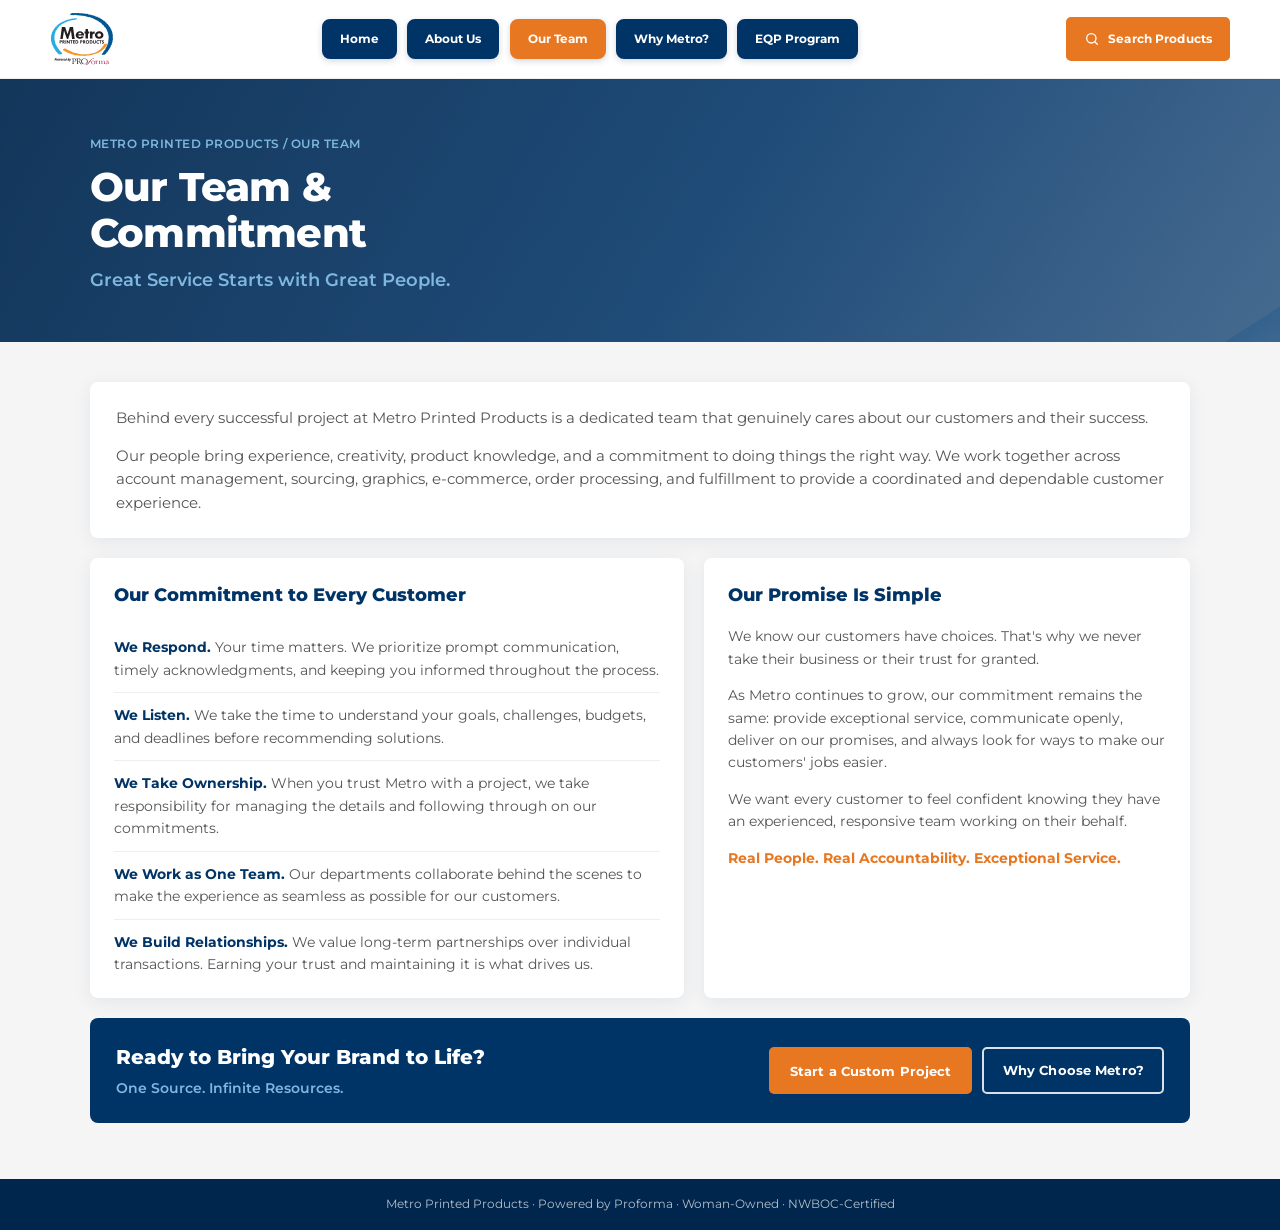
<file: our-team.html>
﻿<!DOCTYPE html>
<html lang="en">
<head>
  <meta charset="utf-8" />
  <meta name="viewport" content="width=device-width, initial-scale=1" />
  <title>Our Team | Metro Printed Products</title>
  <link rel="preconnect" href="https://fonts.googleapis.com" />
  <link rel="preconnect" href="https://fonts.gstatic.com" crossorigin />
  <link href="https://fonts.googleapis.com/css2?family=Montserrat:wght@400;500;600;700;800&display=swap" rel="stylesheet" />
  <link rel="stylesheet" href="css/styles.css" />
</head>
<body>
  <header class="site-header">
    <div class="container header-inner">
      <a class="brand" href="index.html" aria-label="Metro Printed Products home">
        <img src="assets/mpp_logo.svg" alt="Metro Printed Products" class="brand-logo" />
      </a>

      <button class="nav-toggle" type="button" aria-expanded="false" aria-controls="primary-nav" aria-label="Toggle menu">
        <span></span><span></span><span></span>
      </button>

      <nav class="primary-nav" id="primary-nav" aria-label="Primary">
        <ul class="nav-list">
          <li><a class="nav-link" href="index.html">Home</a></li>
          <li><a class="nav-link" href="about-us.html">About Us</a></li>
          <li><a class="nav-link is-active" href="our-team.html">Our Team</a></li>
          <li><a class="nav-link" href="why-metro.html">Why Metro?</a></li>
          <li><a class="nav-link" href="eqp-program.html">EQP Program</a></li>
          <li class="nav-search-mobile">
            <a class="btn btn-search" href="https://metroprintedproducts.espwebsites.com/" target="_blank" rel="noopener noreferrer">Search Products</a>
          </li>
        </ul>
      </nav>

      <a class="btn btn-search btn-search-desktop" href="https://metroprintedproducts.espwebsites.com/" target="_blank" rel="noopener noreferrer">
        <svg width="16" height="16" viewBox="0 0 24 24" fill="none" aria-hidden="true">
          <circle cx="11" cy="11" r="7" stroke="currentColor" stroke-width="2"/>
          <path d="M20 20l-3.5-3.5" stroke="currentColor" stroke-width="2" stroke-linecap="round"/>
        </svg>
        Search Products
      </a>
    </div>
  </header>

  <section class="page-hero">
    <div class="hero-inner">
      <div class="eyebrow">Metro Printed Products / Our Team</div>
      <h1>Our Team &amp; Commitment</h1>
      <p>Great Service Starts with Great People.</p>
    </div>
  </section>

  <main class="shell">
    <div class="content">
      <section class="intro">
        <p>Behind every successful project at Metro Printed Products is a dedicated team that genuinely cares about our customers and their success.</p>
        <p>Our people bring experience, creativity, product knowledge, and a commitment to doing things the right way. We work together across account management, sourcing, graphics, e-commerce, order processing, and fulfillment to provide a coordinated and dependable customer experience.</p>
      </section>

      <div class="two-col">
        <section class="panel">
          <h2>Our Commitment to Every Customer</h2>
          <div class="item"><strong>We Respond.</strong> Your time matters. We prioritize prompt communication, timely acknowledgments, and keeping you informed throughout the process.</div>
          <div class="item"><strong>We Listen.</strong> We take the time to understand your goals, challenges, budgets, and deadlines before recommending solutions.</div>
          <div class="item"><strong>We Take Ownership.</strong> When you trust Metro with a project, we take responsibility for managing the details and following through on our commitments.</div>
          <div class="item"><strong>We Work as One Team.</strong> Our departments collaborate behind the scenes to make the experience as seamless as possible for our customers.</div>
          <div class="item"><strong>We Build Relationships.</strong> We value long-term partnerships over individual transactions. Earning your trust and maintaining it is what drives us.</div>
        </section>
        <section class="panel">
          <h2>Our Promise Is Simple</h2>
          <p>We know our customers have choices. That's why we never take their business or their trust for granted.</p>
          <p>As Metro continues to grow, our commitment remains the same: provide exceptional service, communicate openly, deliver on our promises, and always look for ways to make our customers' jobs easier.</p>
          <p>We want every customer to feel confident knowing they have an experienced, responsive team working on their behalf.</p>
          <p class="accent">Real People. Real Accountability. Exceptional Service.</p>
        </section>
      </div>

      <section class="page-cta">
        <div>
          <h2>Ready to Bring Your Brand to Life?</h2>
          <p>One Source. Infinite Resources.</p>
        </div>
        <div class="buttons">
          <button type="button" class="btn btn-primary" data-open-project>Start a Custom Project</button>
          <a class="btn alt" href="why-metro.html">Why Choose Metro?</a>
        </div>
      </section>
    </div>
  </main>

  <footer class="site-footer">Metro Printed Products · Powered by Proforma · Woman-Owned · NWBOC-Certified</footer>
  
  <!-- Shared custom-project form (same as homepage) -->
  <dialog class="modal" id="custom-project" aria-labelledby="project-title">
    <form class="modal__panel" method="dialog">
      <div class="modal__head">
        <h2 id="project-title">Start a Custom Project</h2>
        <button type="button" class="modal__close" data-close aria-label="Close">
          <span aria-hidden="true">&times;</span>
        </button>
      </div>
      <p class="modal__lead">Tell us who to reach and what you need in hand.</p>

      <div class="modal__grid">
        <label>Full name
          <input type="text" name="name" autocomplete="name" required />
        </label>
        <label>Email
          <input type="email" name="email" autocomplete="email" required />
        </label>
        <label>Phone
          <input type="tel" name="phone" autocomplete="tel" />
        </label>
        <label>Department
          <input type="text" name="department" autocomplete="organization" />
        </label>
      </div>

      <label>Scope of work
        <textarea name="scope" rows="5" required placeholder="Quantities, products, branding, budget, shipping, and anything the team should know."></textarea>
      </label>
      <label>In-hands date
        <input type="date" name="in-hands" required />
      </label>

      <div class="modal__actions">
        <button type="button" class="btn btn-ghost-dark" data-close>Cancel</button>
        <button type="submit" class="btn btn-primary" value="submit">Submit request</button>
      </div>
    </form>
  </dialog>

  <dialog class="modal" id="project-sent" aria-labelledby="project-sent-title">
    <div class="modal__panel">
      <div class="modal__head">
        <h2 id="project-sent-title">Request received</h2>
        <button type="button" class="modal__close" data-close-sent aria-label="Close">
          <span aria-hidden="true">&times;</span>
        </button>
      </div>
      <p class="modal__lead">A rep will contact you within 30 minutes. If you have any questions, please reach out to <a href="mailto:metroinfo@proforma.com">metroinfo@proforma.com</a>.</p>
      <div class="modal__actions">
        <button type="button" class="btn btn-primary" data-close-sent>Close</button>
      </div>
    </div>
  </dialog>

  <script src="js/main.js"></script>
</body>
</html>
</file>
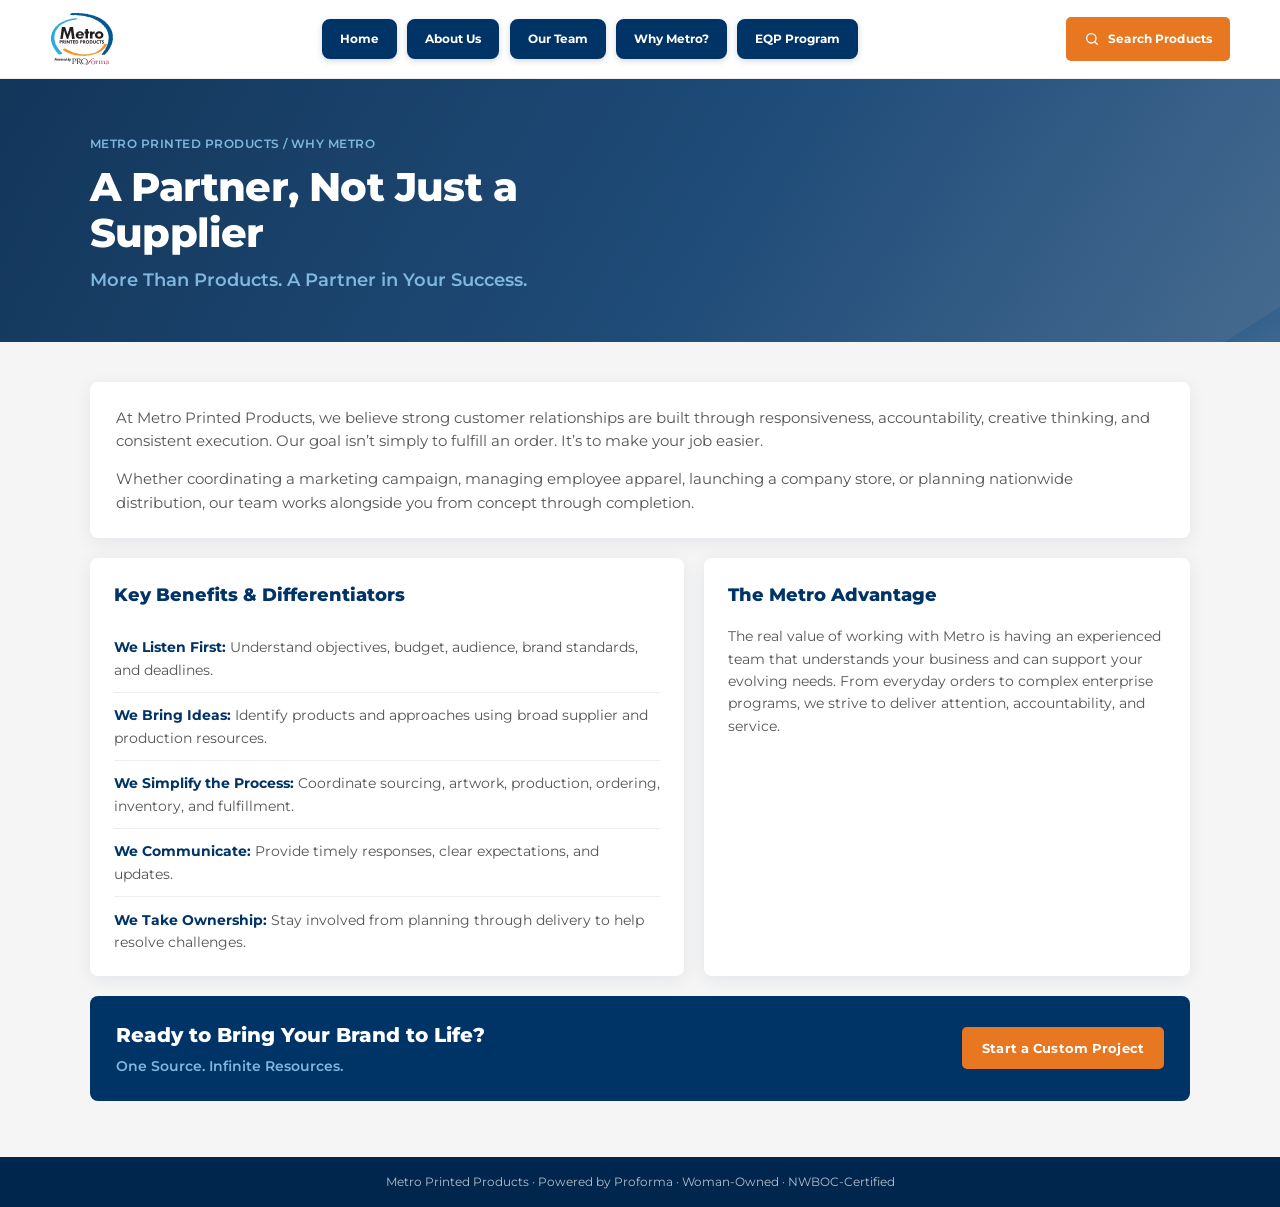
<file: partner-not-supplier.html>
﻿<!doctype html><html lang="en"><head><meta charset="utf-8"><meta name="viewport" content="width=device-width,initial-scale=1"><title>A Partner, Not Just a Supplier | Metro Printed Products</title>  <link rel="preconnect" href="https://fonts.googleapis.com" />
  <link rel="preconnect" href="https://fonts.gstatic.com" crossorigin />
  <link href="https://fonts.googleapis.com/css2?family=Montserrat:wght@400;500;600;700;800&display=swap" rel="stylesheet" />
  <link rel="stylesheet" href="css/styles.css" /></head><body>  <header class="site-header">
    <div class="container header-inner">
      <a class="brand" href="index.html" aria-label="Metro Printed Products home">
        <img src="assets/mpp_logo.svg" alt="Metro Printed Products" class="brand-logo" />
      </a>

      <button class="nav-toggle" type="button" aria-expanded="false" aria-controls="primary-nav" aria-label="Toggle menu">
        <span></span><span></span><span></span>
      </button>

      <nav class="primary-nav" id="primary-nav" aria-label="Primary">
        <ul class="nav-list">
          <li><a class="nav-link" href="index.html">Home</a></li>
          <li><a class="nav-link" href="about-us.html">About Us</a></li>
          <li><a class="nav-link" href="our-team.html">Our Team</a></li>
          <li><a class="nav-link" href="why-metro.html">Why Metro?</a></li>
          <li><a class="nav-link" href="eqp-program.html">EQP Program</a></li>
          <li class="nav-search-mobile">
            <a class="btn btn-search" href="https://metroprintedproducts.espwebsites.com/" target="_blank" rel="noopener noreferrer">Search Products</a>
          </li>
        </ul>
      </nav>

      <a class="btn btn-search btn-search-desktop" href="https://metroprintedproducts.espwebsites.com/" target="_blank" rel="noopener noreferrer">
        <svg width="16" height="16" viewBox="0 0 24 24" fill="none" aria-hidden="true">
          <circle cx="11" cy="11" r="7" stroke="currentColor" stroke-width="2"/>
          <path d="M20 20l-3.5-3.5" stroke="currentColor" stroke-width="2" stroke-linecap="round"/>
        </svg>
        Search Products
      </a>
    </div>
  </header><section class="page-hero"><div class="hero-inner"><div class="eyebrow">Metro Printed Products / Why Metro</div><h1>A Partner, Not Just a Supplier</h1><p>More Than Products. A Partner in Your Success.</p></div></section><main class="shell"><div class="content"><section class="intro"><p>At Metro Printed Products, we believe strong customer relationships are built through responsiveness, accountability, creative thinking, and consistent execution. Our goal isn’t simply to fulfill an order. It’s to make your job easier.</p><p>Whether coordinating a marketing campaign, managing employee apparel, launching a company store, or planning nationwide distribution, our team works alongside you from concept through completion.</p></section><div class="two-col"><section class="panel"><h2>Key Benefits & Differentiators</h2><div class="item"><strong>We Listen First:</strong> Understand objectives, budget, audience, brand standards, and deadlines.</div><div class="item"><strong>We Bring Ideas:</strong> Identify products and approaches using broad supplier and production resources.</div><div class="item"><strong>We Simplify the Process:</strong> Coordinate sourcing, artwork, production, ordering, inventory, and fulfillment.</div><div class="item"><strong>We Communicate:</strong> Provide timely responses, clear expectations, and updates.</div><div class="item"><strong>We Take Ownership:</strong> Stay involved from planning through delivery to help resolve challenges.</div></section><section class="panel"><h2>The Metro Advantage</h2><p class="">The real value of working with Metro is having an experienced team that understands your business and can support your evolving needs. From everyday orders to complex enterprise programs, we strive to deliver attention, accountability, and service.</p></section></div><section class="page-cta"><div><h2>Ready to Bring Your Brand to Life?</h2><p>One Source. Infinite Resources.</p></div><div class="buttons"><button type="button" class="btn btn-primary" data-open-project>Start a Custom Project</button></div></section></div></main><footer class="site-footer">Metro Printed Products · Powered by Proforma · Woman-Owned · NWBOC-Certified</footer>  
  <!-- Shared custom-project form (same as homepage) -->
  <dialog class="modal" id="custom-project" aria-labelledby="project-title">
    <form class="modal__panel" method="dialog">
      <div class="modal__head">
        <h2 id="project-title">Start a Custom Project</h2>
        <button type="button" class="modal__close" data-close aria-label="Close">
          <span aria-hidden="true">&times;</span>
        </button>
      </div>
      <p class="modal__lead">Tell us who to reach and what you need in hand.</p>

      <div class="modal__grid">
        <label>Full name
          <input type="text" name="name" autocomplete="name" required />
        </label>
        <label>Email
          <input type="email" name="email" autocomplete="email" required />
        </label>
        <label>Phone
          <input type="tel" name="phone" autocomplete="tel" />
        </label>
        <label>Department
          <input type="text" name="department" autocomplete="organization" />
        </label>
      </div>

      <label>Scope of work
        <textarea name="scope" rows="5" required placeholder="Quantities, products, branding, budget, shipping, and anything the team should know."></textarea>
      </label>
      <label>In-hands date
        <input type="date" name="in-hands" required />
      </label>

      <div class="modal__actions">
        <button type="button" class="btn btn-ghost-dark" data-close>Cancel</button>
        <button type="submit" class="btn btn-primary" value="submit">Submit request</button>
      </div>
    </form>
  </dialog>

  <dialog class="modal" id="project-sent" aria-labelledby="project-sent-title">
    <div class="modal__panel">
      <div class="modal__head">
        <h2 id="project-sent-title">Request received</h2>
        <button type="button" class="modal__close" data-close-sent aria-label="Close">
          <span aria-hidden="true">&times;</span>
        </button>
      </div>
      <p class="modal__lead">A rep will contact you within 30 minutes. If you have any questions, please reach out to <a href="mailto:metroinfo@proforma.com">metroinfo@proforma.com</a>.</p>
      <div class="modal__actions">
        <button type="button" class="btn btn-primary" data-close-sent>Close</button>
      </div>
    </div>
  </dialog>

  <script src="js/main.js"></script>
</body></html>
</file>
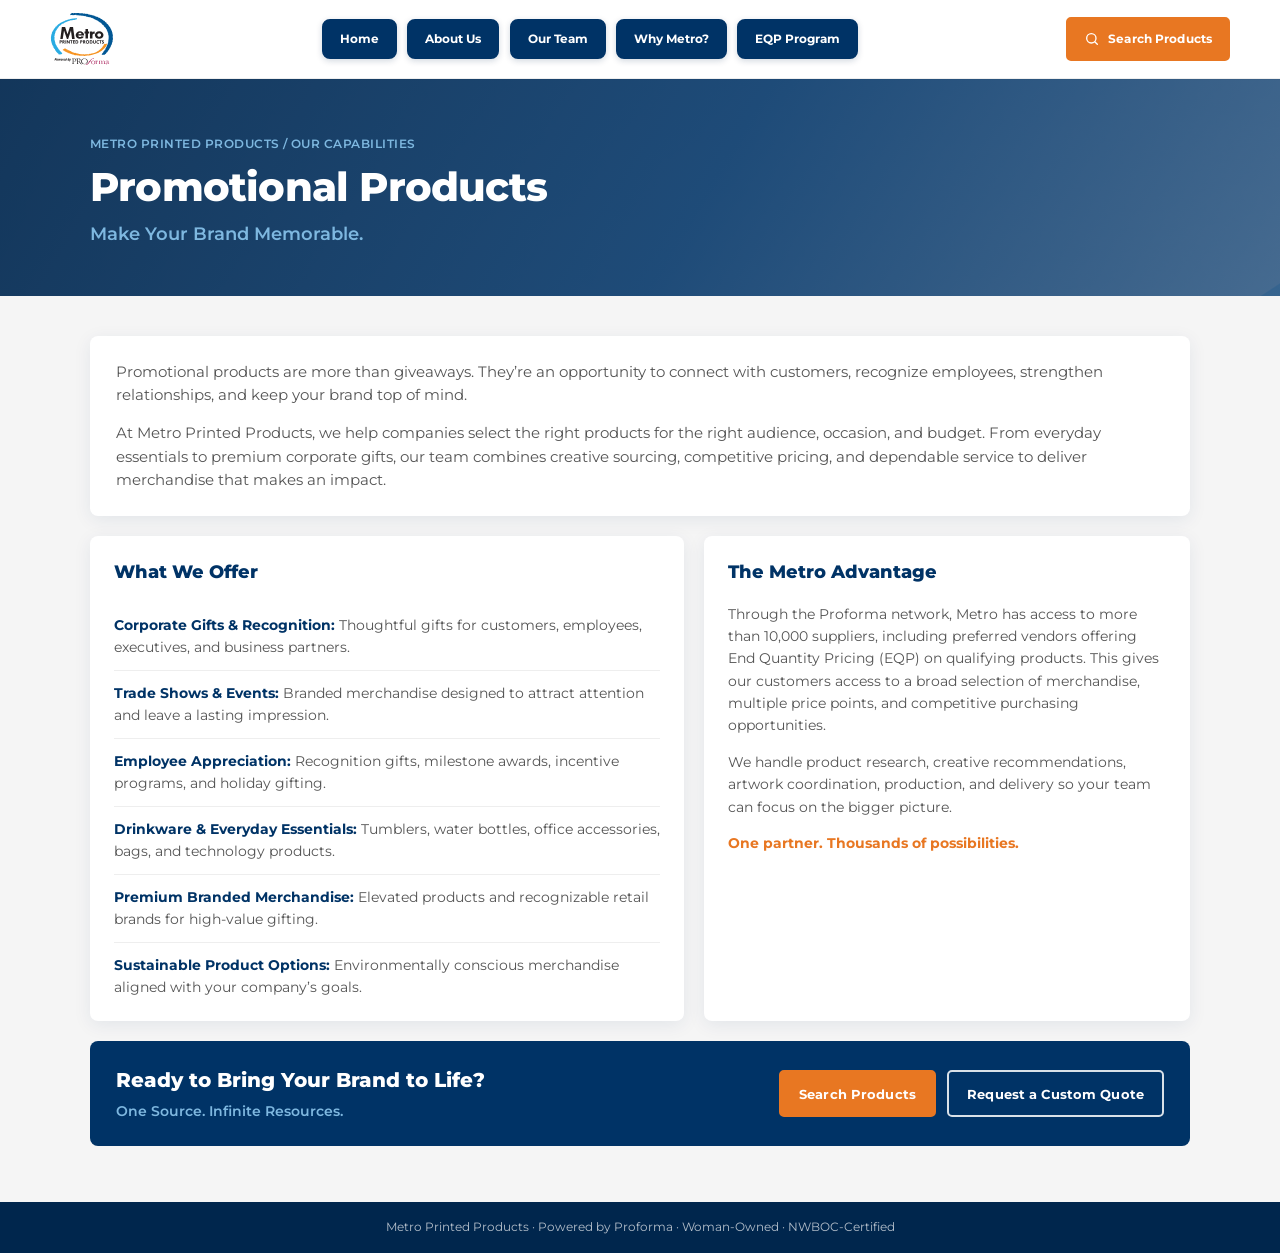
<file: promotional-products.html>
﻿<!doctype html><html lang="en"><head><meta charset="utf-8"><meta name="viewport" content="width=device-width,initial-scale=1"><title>Promotional Products | Metro Printed Products</title>  <link rel="preconnect" href="https://fonts.googleapis.com" />
  <link rel="preconnect" href="https://fonts.gstatic.com" crossorigin />
  <link href="https://fonts.googleapis.com/css2?family=Montserrat:wght@400;500;600;700;800&display=swap" rel="stylesheet" />
  <link rel="stylesheet" href="css/styles.css" /></head><body>  <header class="site-header">
    <div class="container header-inner">
      <a class="brand" href="index.html" aria-label="Metro Printed Products home">
        <img src="assets/mpp_logo.svg" alt="Metro Printed Products" class="brand-logo" />
      </a>

      <button class="nav-toggle" type="button" aria-expanded="false" aria-controls="primary-nav" aria-label="Toggle menu">
        <span></span><span></span><span></span>
      </button>

      <nav class="primary-nav" id="primary-nav" aria-label="Primary">
        <ul class="nav-list">
          <li><a class="nav-link" href="index.html">Home</a></li>
          <li><a class="nav-link" href="about-us.html">About Us</a></li>
          <li><a class="nav-link" href="our-team.html">Our Team</a></li>
          <li><a class="nav-link" href="why-metro.html">Why Metro?</a></li>
          <li><a class="nav-link" href="eqp-program.html">EQP Program</a></li>
          <li class="nav-search-mobile">
            <a class="btn btn-search" href="https://metroprintedproducts.espwebsites.com/" target="_blank" rel="noopener noreferrer">Search Products</a>
          </li>
        </ul>
      </nav>

      <a class="btn btn-search btn-search-desktop" href="https://metroprintedproducts.espwebsites.com/" target="_blank" rel="noopener noreferrer">
        <svg width="16" height="16" viewBox="0 0 24 24" fill="none" aria-hidden="true">
          <circle cx="11" cy="11" r="7" stroke="currentColor" stroke-width="2"/>
          <path d="M20 20l-3.5-3.5" stroke="currentColor" stroke-width="2" stroke-linecap="round"/>
        </svg>
        Search Products
      </a>
    </div>
  </header><section class="page-hero"><div class="hero-inner"><div class="eyebrow">Metro Printed Products / Our Capabilities</div><h1>Promotional Products</h1><p>Make Your Brand Memorable.</p></div></section><main class="shell"><div class="content"><section class="intro"><p>Promotional products are more than giveaways. They’re an opportunity to connect with customers, recognize employees, strengthen relationships, and keep your brand top of mind.</p><p>At Metro Printed Products, we help companies select the right products for the right audience, occasion, and budget. From everyday essentials to premium corporate gifts, our team combines creative sourcing, competitive pricing, and dependable service to deliver merchandise that makes an impact.</p></section><div class="two-col"><section class="panel"><h2>What We Offer</h2><div class="item"><strong>Corporate Gifts &amp; Recognition:</strong> Thoughtful gifts for customers, employees, executives, and business partners.</div><div class="item"><strong>Trade Shows &amp; Events:</strong> Branded merchandise designed to attract attention and leave a lasting impression.</div><div class="item"><strong>Employee Appreciation:</strong> Recognition gifts, milestone awards, incentive programs, and holiday gifting.</div><div class="item"><strong>Drinkware &amp; Everyday Essentials:</strong> Tumblers, water bottles, office accessories, bags, and technology products.</div><div class="item"><strong>Premium Branded Merchandise:</strong> Elevated products and recognizable retail brands for high-value gifting.</div><div class="item"><strong>Sustainable Product Options:</strong> Environmentally conscious merchandise aligned with your company’s goals.</div></section><section class="panel"><h2>The Metro Advantage</h2><p class="">Through the Proforma network, Metro has access to more than 10,000 suppliers, including preferred vendors offering End Quantity Pricing (EQP) on qualifying products. This gives our customers access to a broad selection of merchandise, multiple price points, and competitive purchasing opportunities.</p><p class="">We handle product research, creative recommendations, artwork coordination, production, and delivery so your team can focus on the bigger picture.</p><p class="accent">One partner. Thousands of possibilities.</p></section></div><section class="page-cta"><div><h2>Ready to Bring Your Brand to Life?</h2><p>One Source. Infinite Resources.</p></div><div class="buttons"><a class="btn btn-primary" href="https://metroprintedproducts.espwebsites.com/" target="_blank" rel="noopener noreferrer">Search Products</a><a class="btn alt" href="index.html#cta">Request a Custom Quote</a></div></section></div></main><footer class="site-footer">Metro Printed Products · Powered by Proforma · Woman-Owned · NWBOC-Certified</footer>  <script src="js/main.js"></script>
</body></html>
</file>
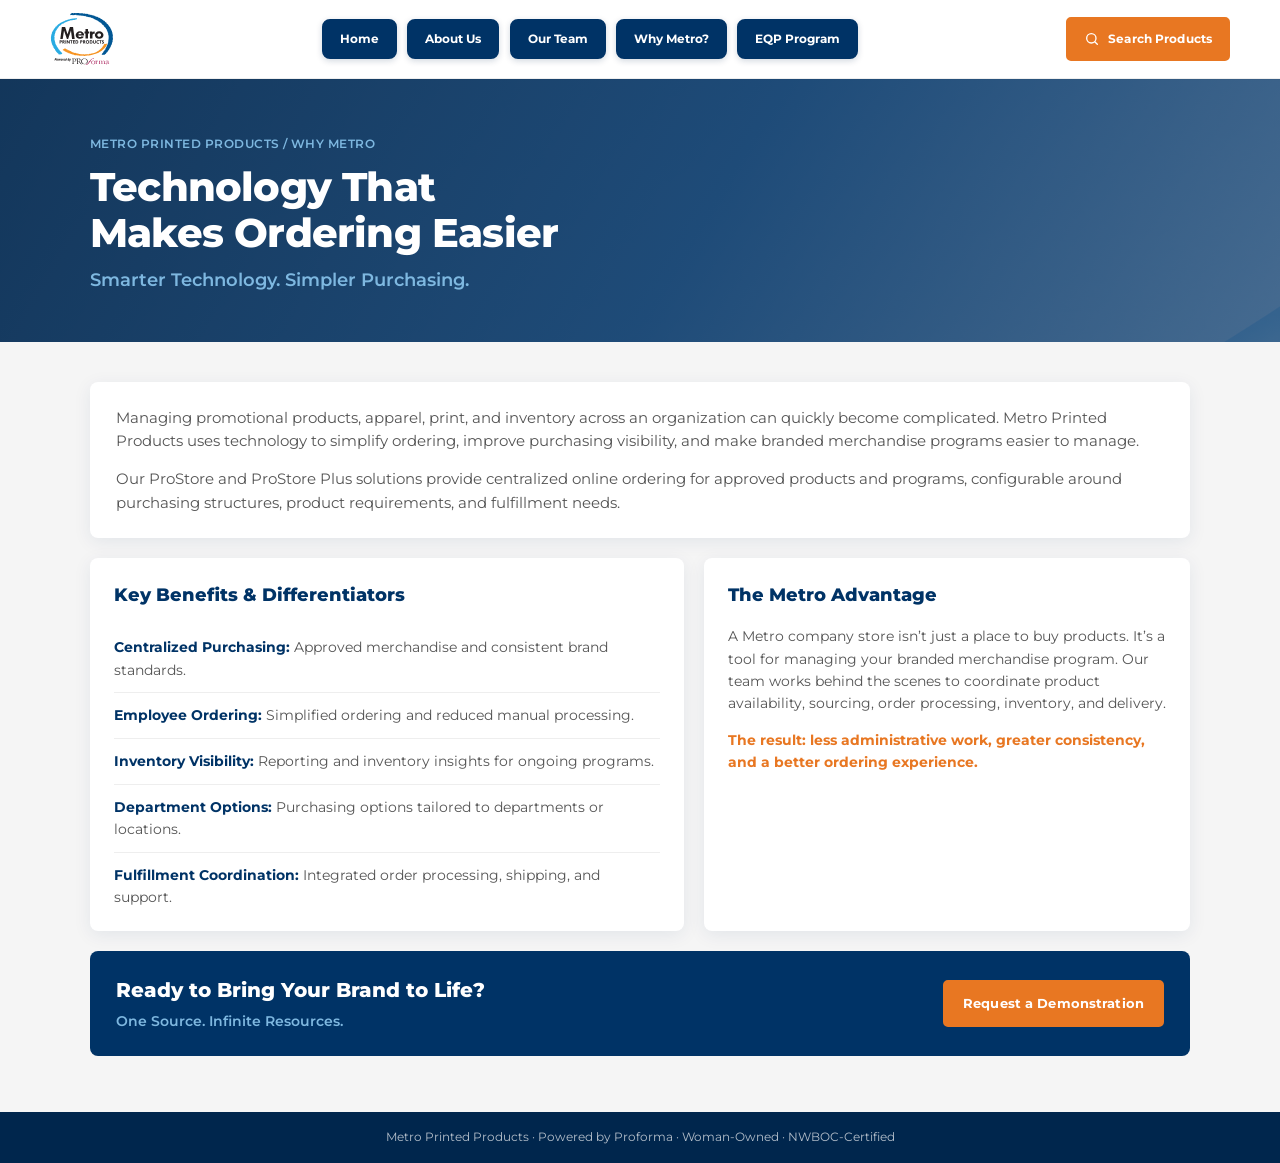
<file: technology.html>
﻿<!doctype html><html lang="en"><head><meta charset="utf-8"><meta name="viewport" content="width=device-width,initial-scale=1"><title>Technology That Makes Ordering Easier | Metro Printed Products</title>  <link rel="preconnect" href="https://fonts.googleapis.com" />
  <link rel="preconnect" href="https://fonts.gstatic.com" crossorigin />
  <link href="https://fonts.googleapis.com/css2?family=Montserrat:wght@400;500;600;700;800&display=swap" rel="stylesheet" />
  <link rel="stylesheet" href="css/styles.css" /></head><body>  <header class="site-header">
    <div class="container header-inner">
      <a class="brand" href="index.html" aria-label="Metro Printed Products home">
        <img src="assets/mpp_logo.svg" alt="Metro Printed Products" class="brand-logo" />
      </a>

      <button class="nav-toggle" type="button" aria-expanded="false" aria-controls="primary-nav" aria-label="Toggle menu">
        <span></span><span></span><span></span>
      </button>

      <nav class="primary-nav" id="primary-nav" aria-label="Primary">
        <ul class="nav-list">
          <li><a class="nav-link" href="index.html">Home</a></li>
          <li><a class="nav-link" href="about-us.html">About Us</a></li>
          <li><a class="nav-link" href="our-team.html">Our Team</a></li>
          <li><a class="nav-link" href="why-metro.html">Why Metro?</a></li>
          <li><a class="nav-link" href="eqp-program.html">EQP Program</a></li>
          <li class="nav-search-mobile">
            <a class="btn btn-search" href="https://metroprintedproducts.espwebsites.com/" target="_blank" rel="noopener noreferrer">Search Products</a>
          </li>
        </ul>
      </nav>

      <a class="btn btn-search btn-search-desktop" href="https://metroprintedproducts.espwebsites.com/" target="_blank" rel="noopener noreferrer">
        <svg width="16" height="16" viewBox="0 0 24 24" fill="none" aria-hidden="true">
          <circle cx="11" cy="11" r="7" stroke="currentColor" stroke-width="2"/>
          <path d="M20 20l-3.5-3.5" stroke="currentColor" stroke-width="2" stroke-linecap="round"/>
        </svg>
        Search Products
      </a>
    </div>
  </header><section class="page-hero"><div class="hero-inner"><div class="eyebrow">Metro Printed Products / Why Metro</div><h1>Technology That Makes Ordering Easier</h1><p>Smarter Technology. Simpler Purchasing.</p></div></section><main class="shell"><div class="content"><section class="intro"><p>Managing promotional products, apparel, print, and inventory across an organization can quickly become complicated. Metro Printed Products uses technology to simplify ordering, improve purchasing visibility, and make branded merchandise programs easier to manage.</p><p>Our ProStore and ProStore Plus solutions provide centralized online ordering for approved products and programs, configurable around purchasing structures, product requirements, and fulfillment needs.</p></section><div class="two-col"><section class="panel"><h2>Key Benefits & Differentiators</h2><div class="item"><strong>Centralized Purchasing:</strong> Approved merchandise and consistent brand standards.</div><div class="item"><strong>Employee Ordering:</strong> Simplified ordering and reduced manual processing.</div><div class="item"><strong>Inventory Visibility:</strong> Reporting and inventory insights for ongoing programs.</div><div class="item"><strong>Department Options:</strong> Purchasing options tailored to departments or locations.</div><div class="item"><strong>Fulfillment Coordination:</strong> Integrated order processing, shipping, and support.</div></section><section class="panel"><h2>The Metro Advantage</h2><p class="">A Metro company store isn’t just a place to buy products. It’s a tool for managing your branded merchandise program. Our team works behind the scenes to coordinate product availability, sourcing, order processing, inventory, and delivery.</p><p class="accent">The result: less administrative work, greater consistency, and a better ordering experience.</p></section></div><section class="page-cta"><div><h2>Ready to Bring Your Brand to Life?</h2><p>One Source. Infinite Resources.</p></div><div class="buttons"><a class="btn btn-primary" href="technology.html">Request a Demonstration</a></div></section></div></main><footer class="site-footer">Metro Printed Products · Powered by Proforma · Woman-Owned · NWBOC-Certified</footer>  <script src="js/main.js"></script>
</body></html>
</file>
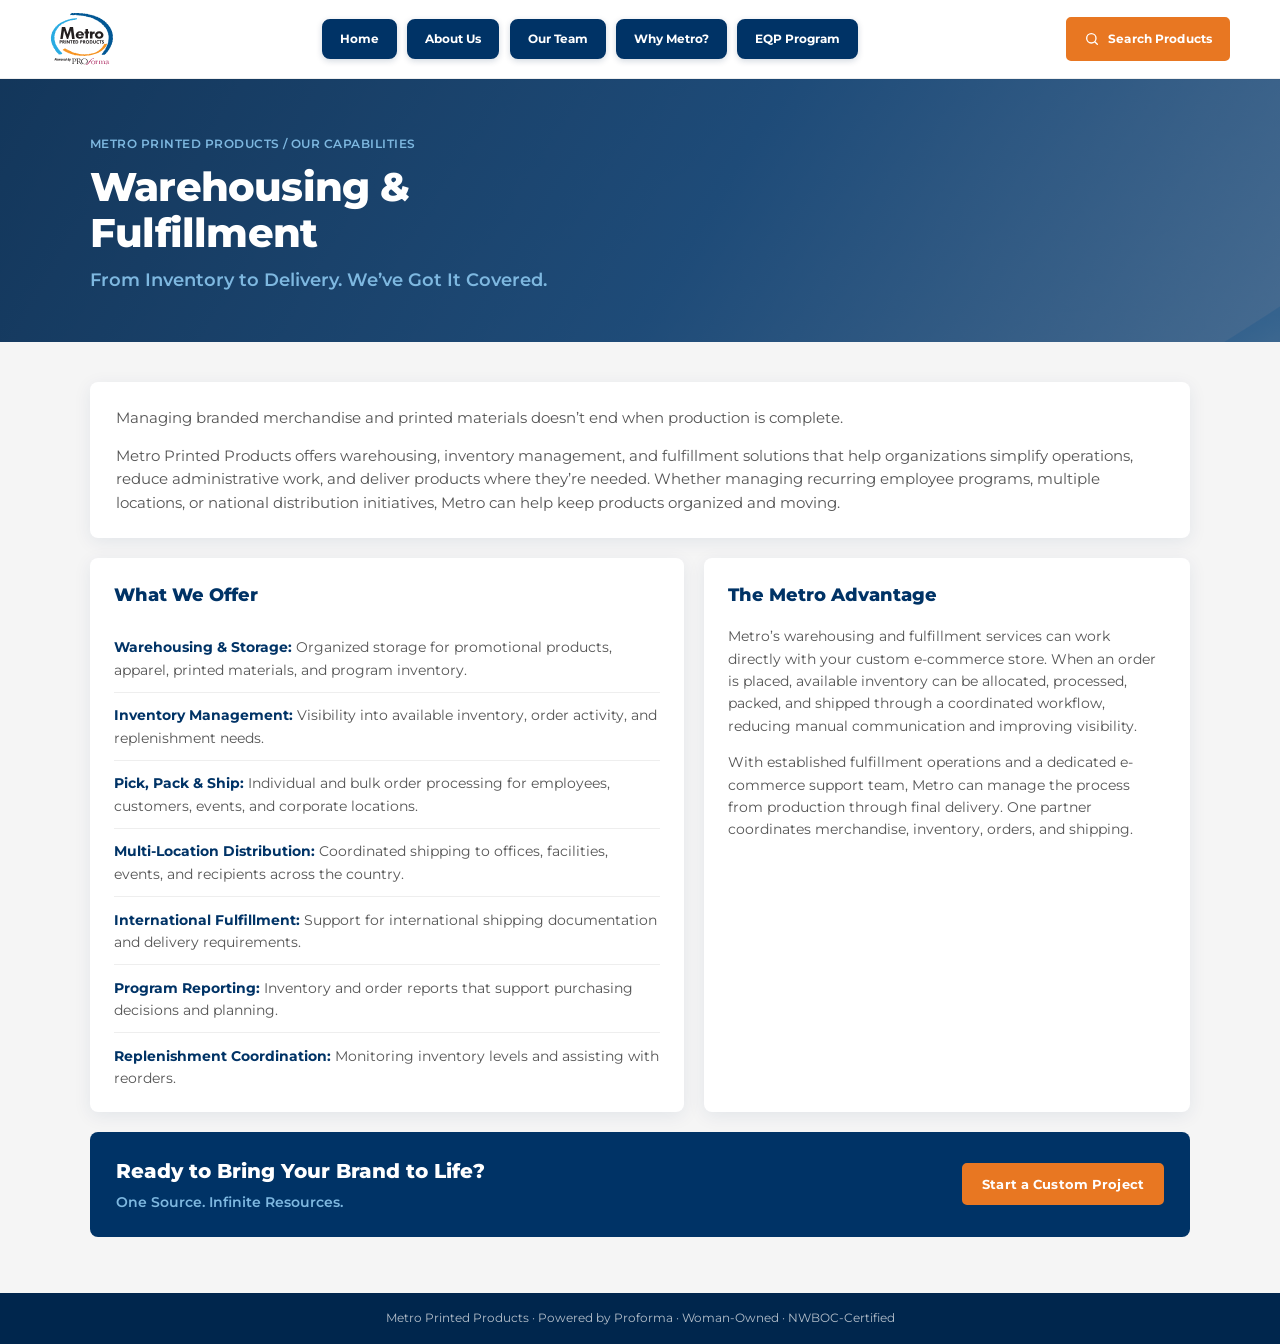
<file: warehousing-fulfillment.html>
﻿<!doctype html><html lang="en"><head><meta charset="utf-8"><meta name="viewport" content="width=device-width,initial-scale=1"><title>Warehousing &amp; Fulfillment | Metro Printed Products</title>  <link rel="preconnect" href="https://fonts.googleapis.com" />
  <link rel="preconnect" href="https://fonts.gstatic.com" crossorigin />
  <link href="https://fonts.googleapis.com/css2?family=Montserrat:wght@400;500;600;700;800&display=swap" rel="stylesheet" />
  <link rel="stylesheet" href="css/styles.css" /></head><body>  <header class="site-header">
    <div class="container header-inner">
      <a class="brand" href="index.html" aria-label="Metro Printed Products home">
        <img src="assets/mpp_logo.svg" alt="Metro Printed Products" class="brand-logo" />
      </a>

      <button class="nav-toggle" type="button" aria-expanded="false" aria-controls="primary-nav" aria-label="Toggle menu">
        <span></span><span></span><span></span>
      </button>

      <nav class="primary-nav" id="primary-nav" aria-label="Primary">
        <ul class="nav-list">
          <li><a class="nav-link" href="index.html">Home</a></li>
          <li><a class="nav-link" href="about-us.html">About Us</a></li>
          <li><a class="nav-link" href="our-team.html">Our Team</a></li>
          <li><a class="nav-link" href="why-metro.html">Why Metro?</a></li>
          <li><a class="nav-link" href="eqp-program.html">EQP Program</a></li>
          <li class="nav-search-mobile">
            <a class="btn btn-search" href="https://metroprintedproducts.espwebsites.com/" target="_blank" rel="noopener noreferrer">Search Products</a>
          </li>
        </ul>
      </nav>

      <a class="btn btn-search btn-search-desktop" href="https://metroprintedproducts.espwebsites.com/" target="_blank" rel="noopener noreferrer">
        <svg width="16" height="16" viewBox="0 0 24 24" fill="none" aria-hidden="true">
          <circle cx="11" cy="11" r="7" stroke="currentColor" stroke-width="2"/>
          <path d="M20 20l-3.5-3.5" stroke="currentColor" stroke-width="2" stroke-linecap="round"/>
        </svg>
        Search Products
      </a>
    </div>
  </header><section class="page-hero"><div class="hero-inner"><div class="eyebrow">Metro Printed Products / Our Capabilities</div><h1>Warehousing &amp; Fulfillment</h1><p>From Inventory to Delivery. We’ve Got It Covered.</p></div></section><main class="shell"><div class="content"><section class="intro"><p>Managing branded merchandise and printed materials doesn’t end when production is complete.</p><p>Metro Printed Products offers warehousing, inventory management, and fulfillment solutions that help organizations simplify operations, reduce administrative work, and deliver products where they’re needed. Whether managing recurring employee programs, multiple locations, or national distribution initiatives, Metro can help keep products organized and moving.</p></section><div class="two-col"><section class="panel"><h2>What We Offer</h2><div class="item"><strong>Warehousing &amp; Storage:</strong> Organized storage for promotional products, apparel, printed materials, and program inventory.</div><div class="item"><strong>Inventory Management:</strong> Visibility into available inventory, order activity, and replenishment needs.</div><div class="item"><strong>Pick, Pack &amp; Ship:</strong> Individual and bulk order processing for employees, customers, events, and corporate locations.</div><div class="item"><strong>Multi-Location Distribution:</strong> Coordinated shipping to offices, facilities, events, and recipients across the country.</div><div class="item"><strong>International Fulfillment:</strong> Support for international shipping documentation and delivery requirements.</div><div class="item"><strong>Program Reporting:</strong> Inventory and order reports that support purchasing decisions and planning.</div><div class="item"><strong>Replenishment Coordination:</strong> Monitoring inventory levels and assisting with reorders.</div></section><section class="panel"><h2>The Metro Advantage</h2><p class="">Metro’s warehousing and fulfillment services can work directly with your custom e-commerce store. When an order is placed, available inventory can be allocated, processed, packed, and shipped through a coordinated workflow, reducing manual communication and improving visibility.</p><p class="">With established fulfillment operations and a dedicated e-commerce support team, Metro can manage the process from production through final delivery. One partner coordinates merchandise, inventory, orders, and shipping.</p></section></div><section class="page-cta"><div><h2>Ready to Bring Your Brand to Life?</h2><p>One Source. Infinite Resources.</p></div><div class="buttons"><button type="button" class="btn btn-primary" data-open-project>Start a Custom Project</button></div></section></div></main><footer class="site-footer">Metro Printed Products · Powered by Proforma · Woman-Owned · NWBOC-Certified</footer>  
  <!-- Shared custom-project form (same as homepage) -->
  <dialog class="modal" id="custom-project" aria-labelledby="project-title">
    <form class="modal__panel" method="dialog">
      <div class="modal__head">
        <h2 id="project-title">Start a Custom Project</h2>
        <button type="button" class="modal__close" data-close aria-label="Close">
          <span aria-hidden="true">&times;</span>
        </button>
      </div>
      <p class="modal__lead">Tell us who to reach and what you need in hand.</p>

      <div class="modal__grid">
        <label>Full name
          <input type="text" name="name" autocomplete="name" required />
        </label>
        <label>Email
          <input type="email" name="email" autocomplete="email" required />
        </label>
        <label>Phone
          <input type="tel" name="phone" autocomplete="tel" />
        </label>
        <label>Department
          <input type="text" name="department" autocomplete="organization" />
        </label>
      </div>

      <label>Scope of work
        <textarea name="scope" rows="5" required placeholder="Quantities, products, branding, budget, shipping, and anything the team should know."></textarea>
      </label>
      <label>In-hands date
        <input type="date" name="in-hands" required />
      </label>

      <div class="modal__actions">
        <button type="button" class="btn btn-ghost-dark" data-close>Cancel</button>
        <button type="submit" class="btn btn-primary" value="submit">Submit request</button>
      </div>
    </form>
  </dialog>

  <dialog class="modal" id="project-sent" aria-labelledby="project-sent-title">
    <div class="modal__panel">
      <div class="modal__head">
        <h2 id="project-sent-title">Request received</h2>
        <button type="button" class="modal__close" data-close-sent aria-label="Close">
          <span aria-hidden="true">&times;</span>
        </button>
      </div>
      <p class="modal__lead">A rep will contact you within 30 minutes. If you have any questions, please reach out to <a href="mailto:metroinfo@proforma.com">metroinfo@proforma.com</a>.</p>
      <div class="modal__actions">
        <button type="button" class="btn btn-primary" data-close-sent>Close</button>
      </div>
    </div>
  </dialog>

  <script src="js/main.js"></script>
</body></html>
</file>
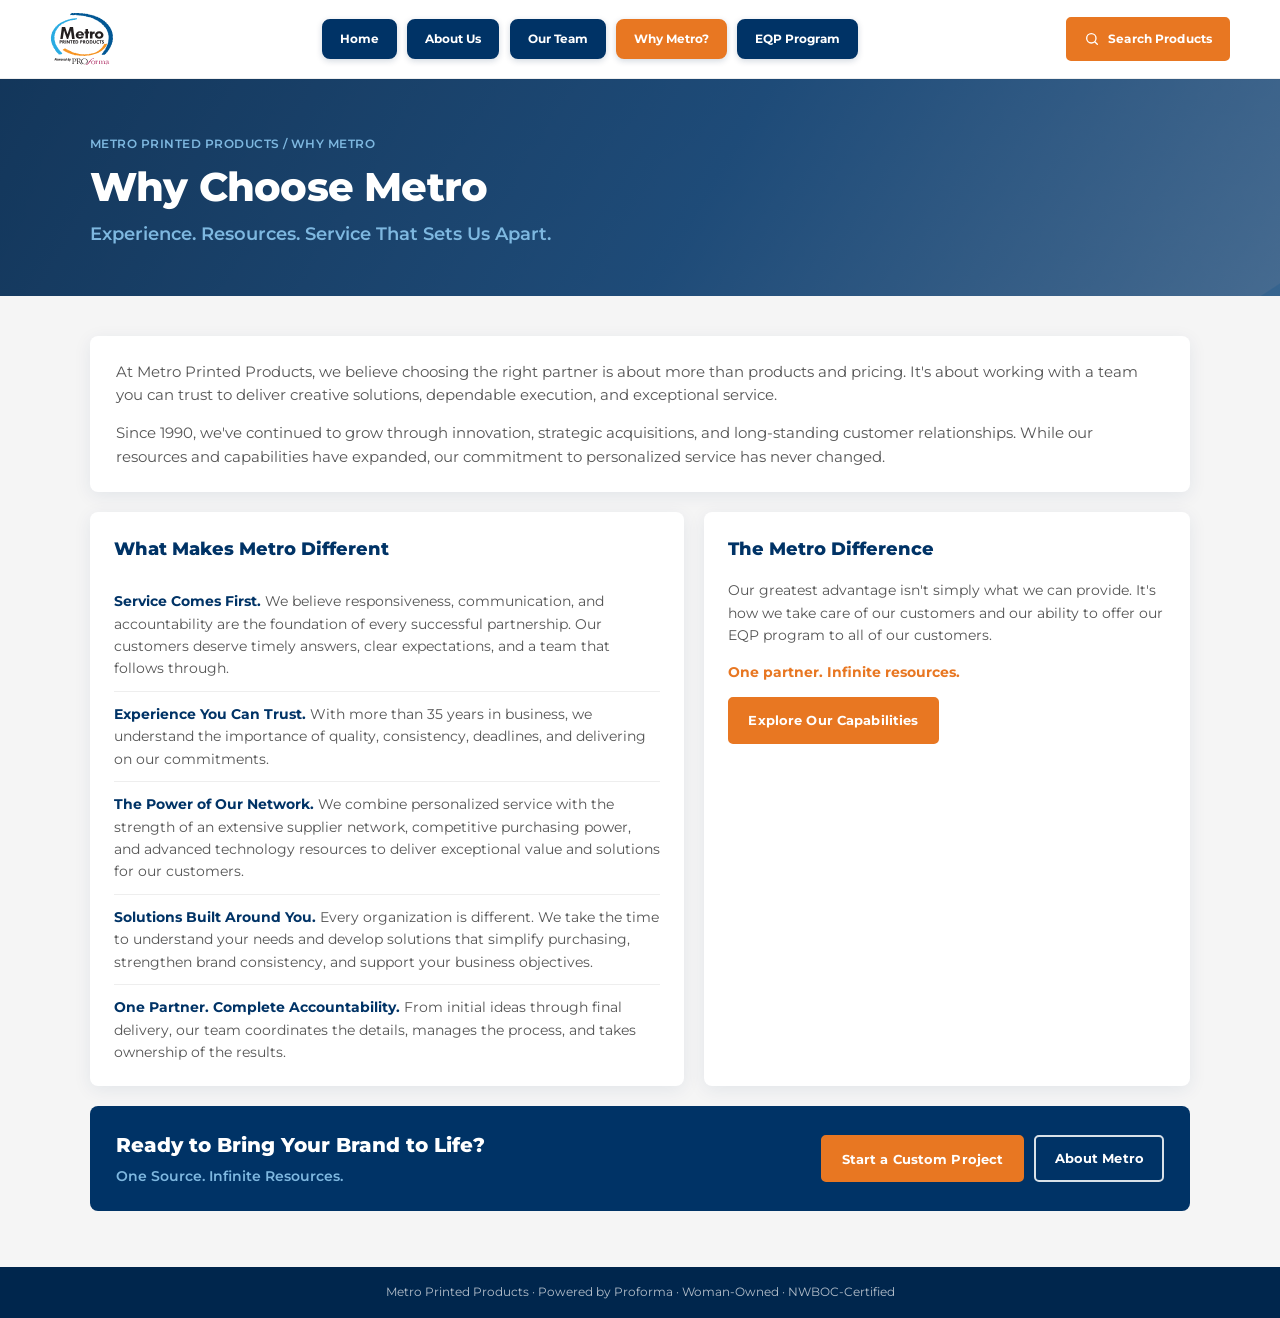
<file: why-metro.html>
﻿<!DOCTYPE html>
<html lang="en">
<head>
  <meta charset="utf-8" />
  <meta name="viewport" content="width=device-width, initial-scale=1" />
  <title>Why Metro? | Metro Printed Products</title>
  <link rel="preconnect" href="https://fonts.googleapis.com" />
  <link rel="preconnect" href="https://fonts.gstatic.com" crossorigin />
  <link href="https://fonts.googleapis.com/css2?family=Montserrat:wght@400;500;600;700;800&display=swap" rel="stylesheet" />
  <link rel="stylesheet" href="css/styles.css" />
</head>
<body>
  <header class="site-header">
    <div class="container header-inner">
      <a class="brand" href="index.html" aria-label="Metro Printed Products home">
        <img src="assets/mpp_logo.svg" alt="Metro Printed Products" class="brand-logo" />
      </a>

      <button class="nav-toggle" type="button" aria-expanded="false" aria-controls="primary-nav" aria-label="Toggle menu">
        <span></span><span></span><span></span>
      </button>

      <nav class="primary-nav" id="primary-nav" aria-label="Primary">
        <ul class="nav-list">
          <li><a class="nav-link" href="index.html">Home</a></li>
          <li><a class="nav-link" href="about-us.html">About Us</a></li>
          <li><a class="nav-link" href="our-team.html">Our Team</a></li>
          <li><a class="nav-link is-active" href="why-metro.html">Why Metro?</a></li>
          <li><a class="nav-link" href="eqp-program.html">EQP Program</a></li>
          <li class="nav-search-mobile">
            <a class="btn btn-search" href="https://metroprintedproducts.espwebsites.com/" target="_blank" rel="noopener noreferrer">Search Products</a>
          </li>
        </ul>
      </nav>

      <a class="btn btn-search btn-search-desktop" href="https://metroprintedproducts.espwebsites.com/" target="_blank" rel="noopener noreferrer">
        <svg width="16" height="16" viewBox="0 0 24 24" fill="none" aria-hidden="true">
          <circle cx="11" cy="11" r="7" stroke="currentColor" stroke-width="2"/>
          <path d="M20 20l-3.5-3.5" stroke="currentColor" stroke-width="2" stroke-linecap="round"/>
        </svg>
        Search Products
      </a>
    </div>
  </header>

  <section class="page-hero">
    <div class="hero-inner">
      <div class="eyebrow">Metro Printed Products / Why Metro</div>
      <h1>Why Choose Metro</h1>
      <p>Experience. Resources. Service That Sets Us Apart.</p>
    </div>
  </section>

  <main class="shell">
    <div class="content">
      <section class="intro">
        <p>At Metro Printed Products, we believe choosing the right partner is about more than products and pricing. It's about working with a team you can trust to deliver creative solutions, dependable execution, and exceptional service.</p>
        <p>Since 1990, we've continued to grow through innovation, strategic acquisitions, and long-standing customer relationships. While our resources and capabilities have expanded, our commitment to personalized service has never changed.</p>
      </section>

      <div class="two-col">
        <section class="panel">
          <h2>What Makes Metro Different</h2>
          <div class="item"><strong>Service Comes First.</strong> We believe responsiveness, communication, and accountability are the foundation of every successful partnership. Our customers deserve timely answers, clear expectations, and a team that follows through.</div>
          <div class="item"><strong>Experience You Can Trust.</strong> With more than 35 years in business, we understand the importance of quality, consistency, deadlines, and delivering on our commitments.</div>
          <div class="item"><strong>The Power of Our Network.</strong> We combine personalized service with the strength of an extensive supplier network, competitive purchasing power, and advanced technology resources to deliver exceptional value and solutions for our customers.</div>
          <div class="item"><strong>Solutions Built Around You.</strong> Every organization is different. We take the time to understand your needs and develop solutions that simplify purchasing, strengthen brand consistency, and support your business objectives.</div>
          <div class="item"><strong>One Partner. Complete Accountability.</strong> From initial ideas through final delivery, our team coordinates the details, manages the process, and takes ownership of the results.</div>
        </section>
        <section class="panel">
          <h2>The Metro Difference</h2>
          <p>Our greatest advantage isn't simply what we can provide. It's how we take care of our customers and our ability to offer our EQP program to all of our customers.</p>
          <p class="accent">One partner. Infinite resources.</p>
          <p class="panel-action">
            <a class="btn btn-primary" href="index.html#capabilities">Explore Our Capabilities</a>
          </p>
        </section>
      </div>

      <section class="page-cta">
        <div>
          <h2>Ready to Bring Your Brand to Life?</h2>
          <p>One Source. Infinite Resources.</p>
        </div>
        <div class="buttons">
          <button type="button" class="btn btn-primary" data-open-project>Start a Custom Project</button>
          <a class="btn alt" href="about-us.html">About Metro</a>
        </div>
      </section>
    </div>
  </main>

  <footer class="site-footer">Metro Printed Products · Powered by Proforma · Woman-Owned · NWBOC-Certified</footer>
  
  <!-- Shared custom-project form (same as homepage) -->
  <dialog class="modal" id="custom-project" aria-labelledby="project-title">
    <form class="modal__panel" method="dialog">
      <div class="modal__head">
        <h2 id="project-title">Start a Custom Project</h2>
        <button type="button" class="modal__close" data-close aria-label="Close">
          <span aria-hidden="true">&times;</span>
        </button>
      </div>
      <p class="modal__lead">Tell us who to reach and what you need in hand.</p>

      <div class="modal__grid">
        <label>Full name
          <input type="text" name="name" autocomplete="name" required />
        </label>
        <label>Email
          <input type="email" name="email" autocomplete="email" required />
        </label>
        <label>Phone
          <input type="tel" name="phone" autocomplete="tel" />
        </label>
        <label>Department
          <input type="text" name="department" autocomplete="organization" />
        </label>
      </div>

      <label>Scope of work
        <textarea name="scope" rows="5" required placeholder="Quantities, products, branding, budget, shipping, and anything the team should know."></textarea>
      </label>
      <label>In-hands date
        <input type="date" name="in-hands" required />
      </label>

      <div class="modal__actions">
        <button type="button" class="btn btn-ghost-dark" data-close>Cancel</button>
        <button type="submit" class="btn btn-primary" value="submit">Submit request</button>
      </div>
    </form>
  </dialog>

  <dialog class="modal" id="project-sent" aria-labelledby="project-sent-title">
    <div class="modal__panel">
      <div class="modal__head">
        <h2 id="project-sent-title">Request received</h2>
        <button type="button" class="modal__close" data-close-sent aria-label="Close">
          <span aria-hidden="true">&times;</span>
        </button>
      </div>
      <p class="modal__lead">A rep will contact you within 30 minutes. If you have any questions, please reach out to <a href="mailto:metroinfo@proforma.com">metroinfo@proforma.com</a>.</p>
      <div class="modal__actions">
        <button type="button" class="btn btn-primary" data-close-sent>Close</button>
      </div>
    </div>
  </dialog>

  <script src="js/main.js"></script>
</body>
</html>
</file>
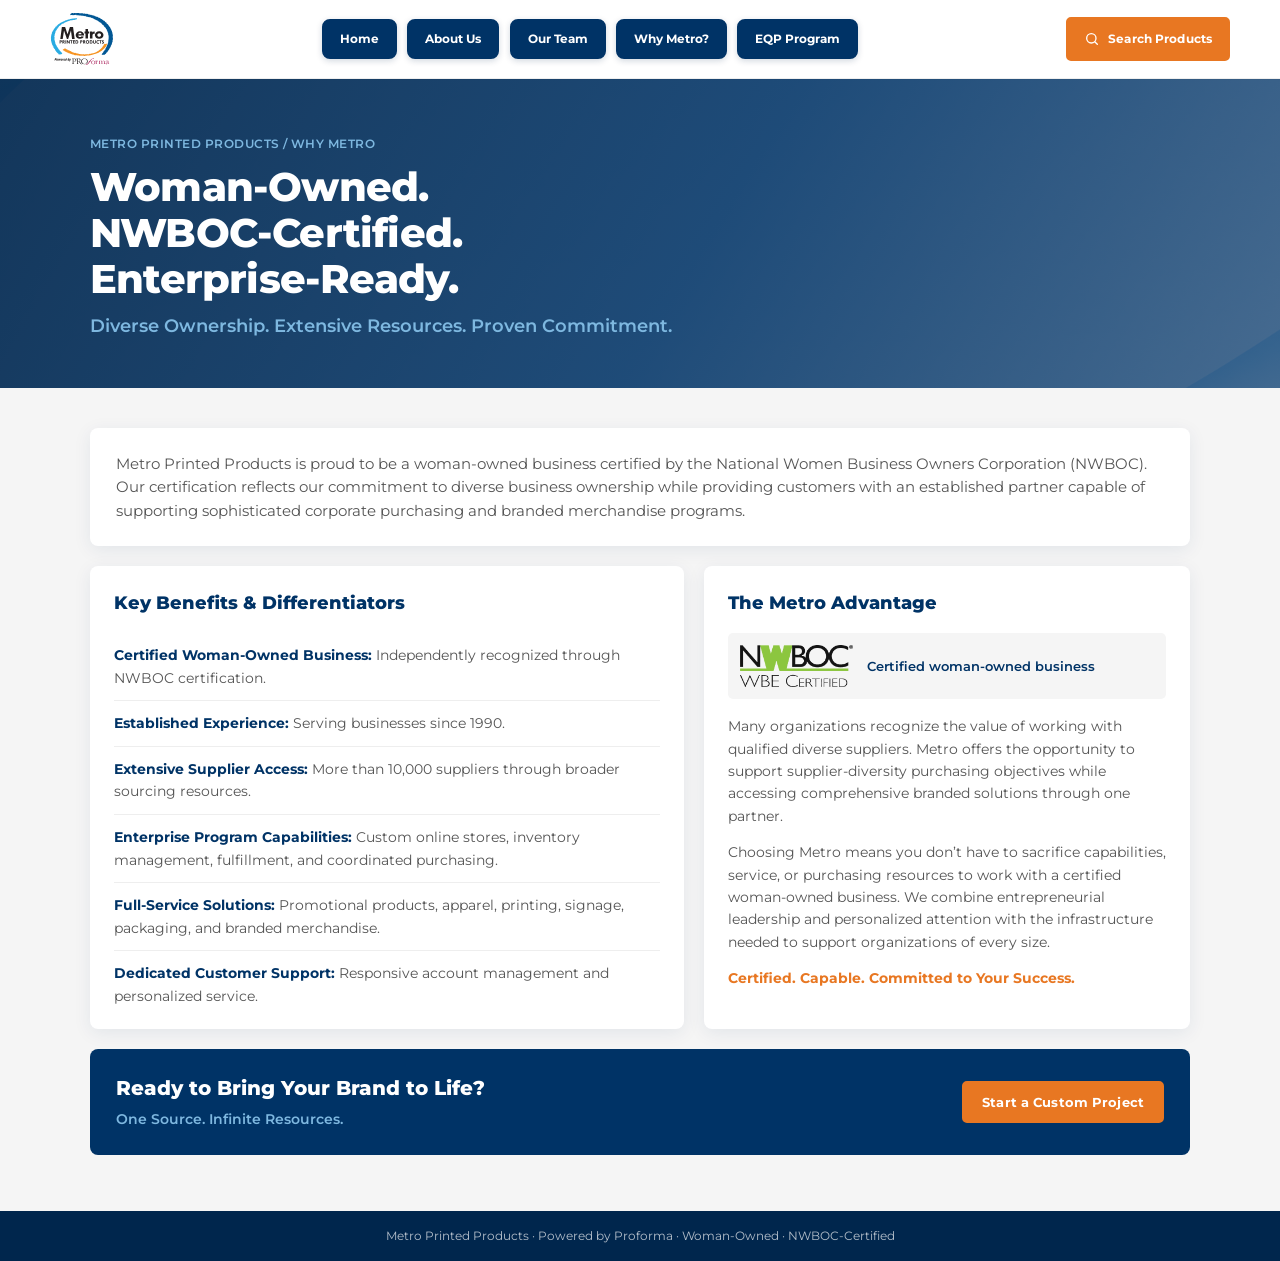
<file: woman-owned-nwboc.html>
﻿<!doctype html><html lang="en"><head><meta charset="utf-8"><meta name="viewport" content="width=device-width,initial-scale=1"><title>Woman-Owned. NWBOC-Certified. Enterprise-Ready. | Metro Printed Products</title>  <link rel="preconnect" href="https://fonts.googleapis.com" />
  <link rel="preconnect" href="https://fonts.gstatic.com" crossorigin />
  <link href="https://fonts.googleapis.com/css2?family=Montserrat:wght@400;500;600;700;800&display=swap" rel="stylesheet" />
  <link rel="stylesheet" href="css/styles.css" /></head><body>  <header class="site-header">
    <div class="container header-inner">
      <a class="brand" href="index.html" aria-label="Metro Printed Products home">
        <img src="assets/mpp_logo.svg" alt="Metro Printed Products" class="brand-logo" />
      </a>

      <button class="nav-toggle" type="button" aria-expanded="false" aria-controls="primary-nav" aria-label="Toggle menu">
        <span></span><span></span><span></span>
      </button>

      <nav class="primary-nav" id="primary-nav" aria-label="Primary">
        <ul class="nav-list">
          <li><a class="nav-link" href="index.html">Home</a></li>
          <li><a class="nav-link" href="about-us.html">About Us</a></li>
          <li><a class="nav-link" href="our-team.html">Our Team</a></li>
          <li><a class="nav-link" href="why-metro.html">Why Metro?</a></li>
          <li><a class="nav-link" href="eqp-program.html">EQP Program</a></li>
          <li class="nav-search-mobile">
            <a class="btn btn-search" href="https://metroprintedproducts.espwebsites.com/" target="_blank" rel="noopener noreferrer">Search Products</a>
          </li>
        </ul>
      </nav>

      <a class="btn btn-search btn-search-desktop" href="https://metroprintedproducts.espwebsites.com/" target="_blank" rel="noopener noreferrer">
        <svg width="16" height="16" viewBox="0 0 24 24" fill="none" aria-hidden="true">
          <circle cx="11" cy="11" r="7" stroke="currentColor" stroke-width="2"/>
          <path d="M20 20l-3.5-3.5" stroke="currentColor" stroke-width="2" stroke-linecap="round"/>
        </svg>
        Search Products
      </a>
    </div>
  </header><section class="page-hero"><div class="hero-inner"><div class="eyebrow">Metro Printed Products / Why Metro</div><h1>Woman-Owned. NWBOC-Certified. Enterprise-Ready.</h1><p>Diverse Ownership. Extensive Resources. Proven Commitment.</p></div></section><main class="shell"><div class="content"><section class="intro"><p>Metro Printed Products is proud to be a woman-owned business certified by the National Women Business Owners Corporation (NWBOC). Our certification reflects our commitment to diverse business ownership while providing customers with an established partner capable of supporting sophisticated corporate purchasing and branded merchandise programs.</p></section><div class="two-col"><section class="panel"><h2>Key Benefits & Differentiators</h2><div class="item"><strong>Certified Woman-Owned Business:</strong> Independently recognized through NWBOC certification.</div><div class="item"><strong>Established Experience:</strong> Serving businesses since 1990.</div><div class="item"><strong>Extensive Supplier Access:</strong> More than 10,000 suppliers through broader sourcing resources.</div><div class="item"><strong>Enterprise Program Capabilities:</strong> Custom online stores, inventory management, fulfillment, and coordinated purchasing.</div><div class="item"><strong>Full-Service Solutions:</strong> Promotional products, apparel, printing, signage, packaging, and branded merchandise.</div><div class="item"><strong>Dedicated Customer Support:</strong> Responsive account management and personalized service.</div></section><section class="panel"><h2>The Metro Advantage</h2><div class="cert"><img src="assets/nwboc-logo.png" alt="NWBOC certification logo"><span>Certified woman-owned business</span></div><p class="">Many organizations recognize the value of working with qualified diverse suppliers. Metro offers the opportunity to support supplier-diversity purchasing objectives while accessing comprehensive branded solutions through one partner.</p><p class="">Choosing Metro means you don’t have to sacrifice capabilities, service, or purchasing resources to work with a certified woman-owned business. We combine entrepreneurial leadership and personalized attention with the infrastructure needed to support organizations of every size.</p><p class="accent">Certified. Capable. Committed to Your Success.</p></section></div><section class="page-cta"><div><h2>Ready to Bring Your Brand to Life?</h2><p>One Source. Infinite Resources.</p></div><div class="buttons"><button type="button" class="btn btn-primary" data-open-project>Start a Custom Project</button></div></section></div></main><footer class="site-footer">Metro Printed Products · Powered by Proforma · Woman-Owned · NWBOC-Certified</footer>  
  <!-- Shared custom-project form (same as homepage) -->
  <dialog class="modal" id="custom-project" aria-labelledby="project-title">
    <form class="modal__panel" method="dialog">
      <div class="modal__head">
        <h2 id="project-title">Start a Custom Project</h2>
        <button type="button" class="modal__close" data-close aria-label="Close">
          <span aria-hidden="true">&times;</span>
        </button>
      </div>
      <p class="modal__lead">Tell us who to reach and what you need in hand.</p>

      <div class="modal__grid">
        <label>Full name
          <input type="text" name="name" autocomplete="name" required />
        </label>
        <label>Email
          <input type="email" name="email" autocomplete="email" required />
        </label>
        <label>Phone
          <input type="tel" name="phone" autocomplete="tel" />
        </label>
        <label>Department
          <input type="text" name="department" autocomplete="organization" />
        </label>
      </div>

      <label>Scope of work
        <textarea name="scope" rows="5" required placeholder="Quantities, products, branding, budget, shipping, and anything the team should know."></textarea>
      </label>
      <label>In-hands date
        <input type="date" name="in-hands" required />
      </label>

      <div class="modal__actions">
        <button type="button" class="btn btn-ghost-dark" data-close>Cancel</button>
        <button type="submit" class="btn btn-primary" value="submit">Submit request</button>
      </div>
    </form>
  </dialog>

  <dialog class="modal" id="project-sent" aria-labelledby="project-sent-title">
    <div class="modal__panel">
      <div class="modal__head">
        <h2 id="project-sent-title">Request received</h2>
        <button type="button" class="modal__close" data-close-sent aria-label="Close">
          <span aria-hidden="true">&times;</span>
        </button>
      </div>
      <p class="modal__lead">A rep will contact you within 30 minutes. If you have any questions, please reach out to <a href="mailto:metroinfo@proforma.com">metroinfo@proforma.com</a>.</p>
      <div class="modal__actions">
        <button type="button" class="btn btn-primary" data-close-sent>Close</button>
      </div>
    </div>
  </dialog>

  <script src="js/main.js"></script>
</body></html>
</file>
<file: css/styles.css>
/* Metro Printed Products — demo homepage styles
   Tokens mirror the mockup: navy / orange / clean sans */

:root {
  --navy: #003366;
  --navy-deep: #00264d;
  --navy-mid: #0a4a7a;
  --orange: #e87722;
  --orange-hover: #d46818;
  --white: #ffffff;
  --gray-50: #f5f5f5;
  --gray-100: #eeeeee;
  --gray-200: #e2e2e2;
  --muted: #555555;
  --text: #1a1a1a;
  --blue-soft: #7eb8e0;
  --shadow-card: 0 4px 18px rgba(0, 51, 102, 0.08);
  --radius: 5px;
  --header-h: 78px;
  --font: "Montserrat", system-ui, sans-serif;
  --container: 1180px;
  --max: 1100px;
}

*,
*::before,
*::after {
  box-sizing: border-box;
}

html {
  scroll-behavior: smooth;
}

body {
  margin: 0;
  font-family: var(--font);
  color: var(--text);
  background: var(--white);
  line-height: 1.55;
  -webkit-font-smoothing: antialiased;
}

img {
  max-width: 100%;
  display: block;
}

a {
  color: inherit;
  text-decoration: none;
}

ul {
  list-style: none;
  margin: 0;
  padding: 0;
}

.container {
  width: min(100% - 2.5rem, var(--container));
  margin-inline: auto;
}

/* ---------- Buttons ---------- */
.btn {
  display: inline-flex;
  align-items: center;
  justify-content: center;
  gap: 0.5rem;
  padding: 0.7rem 1.15rem;
  border-radius: var(--radius);
  font-family: inherit;
  font-weight: 700;
  font-size: 0.82rem;
  letter-spacing: 0.01em;
  border: 2px solid transparent;
  cursor: pointer;
  transition: background 0.2s ease, transform 0.2s ease, border-color 0.2s ease, color 0.2s ease;
  white-space: nowrap;
  text-decoration: none;
}

button.btn {
  appearance: none;
  -webkit-appearance: none;
}

.btn-primary {
  background: var(--orange);
  color: var(--white);
  border-color: var(--orange);
}

.btn-primary:hover {
  background: var(--orange-hover);
  border-color: var(--orange-hover);
  transform: translateY(-1px);
}

.btn-ghost {
  background: transparent;
  color: var(--white);
  border-color: rgba(255, 255, 255, 0.85);
}

.btn-ghost:hover {
  background: rgba(255, 255, 255, 0.1);
  transform: translateY(-1px);
}

.btn-search {
  background: var(--orange);
  color: var(--white);
  border-color: var(--orange);
  padding: 0.65rem 1rem;
  font-size: 0.75rem;
  flex-shrink: 0;
}

.btn-search:hover {
  background: var(--orange-hover);
}

.btn-lg {
  padding: 0.9rem 1.6rem;
  font-size: 0.95rem;
}

/* ---------- Header ---------- */
.site-header {
  position: sticky;
  top: 0;
  z-index: 100;
  background: var(--white);
  border-bottom: 1px solid var(--gray-100);
  box-shadow: 0 1px 0 rgba(0, 0, 0, 0.03);
  animation: headerIn 0.55s ease both;
}

@keyframes headerIn {
  from { opacity: 0; transform: translateY(-8px); }
  to { opacity: 1; transform: none; }
}

.header-inner {
  display: flex;
  align-items: center;
  gap: 1.25rem;
  min-height: var(--header-h);
}

.brand {
  display: flex;
  align-items: center;
  gap: 0.65rem;
  flex-shrink: 0;
}

/* Full logo mark — no circular crop; artwork carries the brand name */
.brand-logo {
  height: 64px;
  width: auto;
  object-fit: contain;
  display: block;
}

.primary-nav {
  flex: 1;
  display: flex;
  justify-content: center;
}

.nav-list {
  display: flex;
  align-items: center;
  flex-wrap: wrap;
  gap: 0.55rem 0.65rem;
}

/* Pill tabs — navy default, orange for active + hover (mockup) */
.nav-link {
  position: relative;
  font-size: 0.78rem;
  font-weight: 700;
  color: var(--white);
  background: var(--navy);
  border: 2px solid var(--navy);
  border-radius: 8px;
  padding: 0.55rem 1rem;
  display: inline-flex;
  align-items: center;
  justify-content: center;
  gap: 0.25rem;
  box-shadow: 0 2px 6px rgba(0, 38, 77, 0.18);
  transition: background 0.15s ease, border-color 0.15s ease, color 0.15s ease, transform 0.15s ease;
}

.nav-link:hover {
  background: var(--orange);
  border-color: var(--orange);
  color: var(--white);
  transform: translateY(-1px);
}

.nav-link.is-active {
  background: var(--orange);
  border-color: var(--orange);
  color: var(--white);
}

.nav-link.is-active:hover {
  background: var(--orange-hover);
  border-color: var(--orange-hover);
}

/* Mobile-only search row inside the open hamburger panel */
.nav-search-mobile {
  display: none;
}

.caret {
  width: 0;
  height: 0;
  border-left: 3.5px solid transparent;
  border-right: 3.5px solid transparent;
  border-top: 4px solid var(--navy);
  margin-top: 2px;
}

.has-dropdown {
  position: relative;
}

.dropdown {
  position: absolute;
  top: calc(100% + 0.55rem);
  left: 50%;
  transform: translateX(-50%) translateY(4px);
  min-width: 190px;
  background: var(--white);
  border: 1px solid var(--gray-200);
  border-radius: var(--radius);
  box-shadow: var(--shadow-card);
  padding: 0.4rem 0;
  opacity: 0;
  visibility: hidden;
  transition: opacity 0.18s ease, transform 0.18s ease, visibility 0.18s;
  z-index: 20;
}

.has-dropdown:hover .dropdown,
.has-dropdown:focus-within .dropdown {
  opacity: 1;
  visibility: visible;
  transform: translateX(-50%) translateY(0);
}

.dropdown a {
  display: block;
  padding: 0.5rem 0.9rem;
  font-size: 0.78rem;
  font-weight: 500;
  color: var(--navy);
}

.dropdown a:hover {
  background: var(--gray-50);
  color: var(--orange);
}

.nav-toggle {
  display: none;
  flex-direction: column;
  justify-content: center;
  gap: 5px;
  width: 40px;
  height: 40px;
  border: none;
  background: transparent;
  cursor: pointer;
  padding: 8px;
  margin-left: auto;
}

.nav-toggle span {
  display: block;
  height: 2px;
  width: 100%;
  background: var(--navy);
  border-radius: 1px;
  transition: transform 0.2s ease, opacity 0.2s ease;
}

.nav-toggle[aria-expanded="true"] span:nth-child(1) {
  transform: translateY(7px) rotate(45deg);
}

.nav-toggle[aria-expanded="true"] span:nth-child(2) {
  opacity: 0;
}

.nav-toggle[aria-expanded="true"] span:nth-child(3) {
  transform: translateY(-7px) rotate(-45deg);
}

/* ---------- Hero ---------- */
/* Show the attached banner file as-is (type + diagonal + merch).
   HTML only adds the two CTAs in the open navy under the subhead. */
.hero {
  position: relative;
  display: block;
  width: 100%;
  overflow: hidden;
  /* Exact Metro banner ratio — object-fit:cover won't crop when this matches */
  aspect-ratio: 1920 / 500;
  background: var(--navy-deep);
}

.hero-banner {
  position: absolute;
  inset: 0;
  width: 100%;
  height: 100%;
  object-fit: cover;
  object-position: center center;
  display: block;
  z-index: 0;
}

.hero-copy {
  position: absolute;
  inset: 0;
  z-index: 1;
  background: transparent;
  color: var(--white);
  pointer-events: none;
}

.hero-copy-inner {
  position: absolute;
  left: 4.5%;
  /* Sit clear of baked-in subhead ("All in One Place") in the banner art */
  bottom: 5%;
  top: auto;
  max-width: 540px;
  width: min(46%, 540px);
  animation: heroUp 0.7s ease 0.12s both;
  pointer-events: auto;
}

@keyframes heroUp {
  from { opacity: 0; transform: translateY(18px); }
  to { opacity: 1; transform: none; }
}

/* Desktop: headlines are in the banner image — keep in DOM for a11y/mobile */
.hero h1,
.hero-sub {
  position: absolute;
  width: 1px;
  height: 1px;
  padding: 0;
  margin: -1px;
  overflow: hidden;
  clip: rect(0, 0, 0, 0);
  white-space: nowrap;
  border: 0;
}

.hero-accent {
  position: relative;
  display: inline-block;
  isolation: isolate;
}

.hero-accent::after {
  content: "";
  position: absolute;
  left: -2%;
  right: -2%;
  bottom: 0.08em;
  height: 0.2em;
  background: var(--orange);
  border-radius: 2px 40% 30% 60% / 60% 40% 70% 40%;
  opacity: 0.95;
  z-index: -1;
  transform: skewX(-10deg) rotate(-1deg);
  pointer-events: none;
}

.hero-actions {
  display: flex;
  flex-wrap: wrap;
  gap: 0.75rem;
}

/* Merch crop is mobile-only */
.hero-media {
  display: none;
}

/* ---------- Trust bar ---------- */
.trust-bar {
  background: var(--white);
  border-bottom: 1px solid var(--gray-100);
  padding: 1.35rem 0;
}

.trust-inner {
  display: flex;
  align-items: center;
  gap: 2rem;
  flex-wrap: wrap;
}

.nwboc-badge {
  display: flex;
  align-items: center;
  padding-right: 1.5rem;
  border-right: 1px solid var(--gray-200);
  flex-shrink: 0;
  text-decoration: none;
}

/* Official NWBOC WBE mark in the trust bar */
.nwboc-logo {
  height: 44px;
  width: auto;
  display: block;
  object-fit: contain;
}

.trust-stats {
  display: flex;
  flex: 1;
  flex-wrap: wrap;
  gap: 1rem 1.75rem;
  justify-content: space-between;
}

.trust-stats li {
  display: flex;
  align-items: center;
  gap: 0.55rem;
  font-size: 0.78rem;
  font-weight: 600;
  color: var(--navy);
  min-width: 140px;
}

.trust-icon {
  width: 28px;
  height: 28px;
  color: var(--navy);
  flex-shrink: 0;
}

.trust-icon svg {
  width: 100%;
  height: 100%;
}

/* ---------- Capabilities ---------- */
.capabilities {
  padding: 4rem 0 4.5rem;
  background: var(--gray-50);
}

.section-header {
  text-align: center;
  margin-bottom: 2.5rem;
}

.section-header h2 {
  display: inline-flex;
  align-items: center;
  gap: 1rem;
  margin: 0 0 0.65rem;
  font-size: clamp(1.4rem, 2.2vw, 1.75rem);
  font-weight: 800;
  color: var(--navy);
}

.section-header .rule {
  display: inline-block;
  width: 48px;
  height: 2px;
  background: var(--navy-mid);
}

.section-sub {
  margin: 0;
  color: var(--muted);
  font-size: 0.95rem;
  font-weight: 500;
}

.cap-grid {
  display: grid;
  grid-template-columns: repeat(3, 1fr);
  gap: 1.25rem;
}

.cap-card {
  display: flex;
  gap: 0.9rem;
  background: var(--white);
  border-radius: 8px;
  padding: 0.85rem;
  box-shadow: var(--shadow-card);
  border: 1px solid rgba(0, 51, 102, 0.04);
  transition: transform 0.25s ease, box-shadow 0.25s ease;
  color: inherit;
  text-decoration: none;
}

.cap-card:hover {
  transform: translateY(-4px);
  box-shadow: 0 10px 28px rgba(0, 51, 102, 0.12);
}

.cap-thumb {
  width: 88px;
  height: 88px;
  flex-shrink: 0;
  border-radius: 6px;
  overflow: hidden;
  background: var(--gray-100);
}

.cap-thumb img {
  width: 100%;
  height: 100%;
  object-fit: cover;
}

.cap-body {
  min-width: 0;
  display: flex;
  flex-direction: column;
  justify-content: center;
}

.cap-body h3 {
  display: flex;
  align-items: center;
  flex-wrap: wrap;
  gap: 0.35rem;
  margin: 0 0 0.35rem;
  font-size: 0.88rem;
  font-weight: 700;
  color: var(--navy);
  line-height: 1.25;
}

.cap-icon {
  width: 18px;
  height: 18px;
  color: var(--navy);
  display: inline-flex;
}

.cap-icon svg {
  width: 100%;
  height: 100%;
}

.cap-body .chev {
  color: var(--orange);
  font-weight: 800;
  margin-left: 0.1rem;
}

.cap-body p {
  margin: 0;
  font-size: 0.75rem;
  color: var(--muted);
  line-height: 1.45;
}

/* ---------- Value bar ---------- */
.value-bar {
  /* Stronger top-to-bottom navy gradient + soft warehouse texture */
  background:
    linear-gradient(180deg, rgba(0, 58, 110, 0.92) 0%, rgba(0, 38, 77, 0.96) 55%, rgba(0, 28, 56, 0.98) 100%),
    url("https://images.unsplash.com/photo-1586528116311-ad8dd3c8310d?auto=format&fit=crop&w=1600&q=60") center / cover;
  color: var(--white);
  padding: 2.85rem 0;
}

.value-grid {
  display: grid;
  grid-template-columns: repeat(4, 1fr);
  gap: 0;
  align-items: stretch;
}

.value-item {
  display: flex;
  flex-direction: row;
  align-items: flex-start;
  gap: 0.85rem;
  text-align: left;
  padding: 0.35rem 1.35rem;
  /* Vertical dividers with breathing room — skip after last column */
  border-right: 1px solid rgba(255, 255, 255, 0.35);
  color: inherit;
  text-decoration: none;
  transition: opacity 0.2s ease;
}

a.value-item:hover {
  opacity: 0.88;
}

.value-item:first-child {
  padding-left: 0;
}

.value-item:last-child {
  border-right: none;
  padding-right: 0;
}

.value-icon {
  width: 34px;
  height: 34px;
  color: var(--white);
  flex-shrink: 0;
  margin-top: 0.1rem;
}

.value-icon svg {
  width: 100%;
  height: 100%;
}

.value-copy {
  min-width: 0;
}

.value-title {
  margin: 0 0 0.45rem;
  font-size: 0.92rem;
  font-weight: 500;
  line-height: 1.35;
  color: var(--white);
}

.value-title strong {
  font-weight: 700;
}

.value-sub {
  margin: 0;
  font-size: 0.78rem;
  font-weight: 400;
  line-height: 1.45;
  color: rgba(255, 255, 255, 0.82);
}

/* ---------- Footer CTA ---------- */
.footer-cta {
  position: relative;
  padding: 3.5rem 0;
  background: var(--white);
}

.cta-inner {
  display: flex;
  align-items: center;
  justify-content: center;
  flex-wrap: wrap;
  gap: 1.25rem 1.75rem;
  text-align: left;
}

.footer-cta h2 {
  margin: 0;
  font-size: clamp(1.35rem, 2.4vw, 1.85rem);
  font-weight: 800;
  color: var(--navy);
}

.site-footer {
  background: var(--navy-deep);
  color: rgba(255, 255, 255, 0.7);
  padding: 1rem 0;
  font-size: 0.75rem;
  text-align: center;
}

.footer-inner p {
  margin: 0;
}

/* ---------- Responsive ---------- */
@media (max-width: 1024px) {
  .cap-grid {
    grid-template-columns: repeat(2, 1fr);
  }

  .value-grid {
    grid-template-columns: repeat(2, 1fr);
    gap: 1.5rem 0;
  }

  .value-item {
    padding: 0.5rem 1.25rem;
  }

  .value-item:nth-child(2n) {
    border-right: none;
    padding-right: 0;
  }

  .value-item:nth-child(odd) {
    padding-left: 0;
  }

  .value-item:nth-child(-n + 2) {
    padding-bottom: 1.25rem;
    border-bottom: 1px solid rgba(255, 255, 255, 0.2);
  }
}

@media (max-width: 900px) {
  .nav-toggle {
    display: flex;
  }

  .btn-search-desktop {
    display: none;
  }

  .nav-search-mobile {
    display: list-item;
    width: 100%;
    padding-top: 0.5rem;
  }

  .nav-search-mobile .btn-search {
    width: 100%;
    justify-content: center;
  }

  .primary-nav {
    position: absolute;
    top: var(--header-h);
    left: 0;
    right: 0;
    background: var(--white);
    border-bottom: 1px solid var(--gray-200);
    padding: 0.75rem 1.25rem 1.25rem;
    display: none;
    justify-content: stretch;
    box-shadow: 0 8px 20px rgba(0, 0, 0, 0.06);
  }

  .primary-nav.is-open {
    display: block;
  }

  .nav-list {
    flex-direction: column;
    align-items: stretch;
    gap: 0.55rem;
  }

  .nav-link {
    width: 100%;
    justify-content: center;
    padding: 0.7rem 1rem;
  }

  .dropdown {
    position: static;
    transform: none;
    opacity: 1;
    visibility: visible;
    box-shadow: none;
    border: none;
    min-width: 0;
    padding: 0 0 0.5rem 0.75rem;
    display: none;
  }

  .has-dropdown.is-open .dropdown {
    display: block;
  }

  .hero {
    aspect-ratio: auto;
    display: flex;
    flex-direction: column;
  }

  .hero-banner {
    display: none;
  }

  .hero-copy {
    position: relative;
    inset: auto;
    background: linear-gradient(145deg, var(--navy-deep) 0%, var(--navy) 55%, var(--navy-mid) 100%);
  }

  .hero-copy-inner {
    position: relative;
    left: auto;
    bottom: auto;
    top: auto;
    max-width: none;
    width: 100%;
    padding: 2.25rem 1.5rem;
  }

  .hero h1,
  .hero-sub {
    position: static;
    width: auto;
    height: auto;
    margin: 0;
    clip: auto;
    overflow: visible;
    white-space: normal;
  }

  .hero h1 {
    margin: 0 0 0.75rem;
    font-size: clamp(1.7rem, 7vw, 2.2rem);
    font-weight: 800;
    line-height: 1.12;
    letter-spacing: -0.02em;
  }

  .hero-sub {
    margin: 0 0 1.15rem;
    font-size: 1.05rem;
    font-weight: 600;
    line-height: 1.35;
    color: var(--blue-soft);
  }

  .hero-media {
    display: block;
    position: relative;
    width: 100%;
    height: 280px;
    overflow: hidden;
    background: var(--navy-deep);
  }

  .hero-media img {
    display: block;
    width: 100%;
    height: 100%;
    object-fit: cover;
    object-position: center 40%;
  }

  .nwboc-badge {
    border-right: none;
    padding-right: 0;
    width: 100%;
  }

  .nwboc-logo {
    height: 40px;
  }

  .trust-stats {
    gap: 1rem 1.25rem;
  }
}

@media (max-width: 640px) {
  .brand-logo {
    height: 52px;
  }

  .cap-grid {
    grid-template-columns: 1fr;
  }

  .value-grid {
    grid-template-columns: 1fr;
    gap: 0;
  }

  .value-item,
  .value-item:nth-child(odd),
  .value-item:nth-child(2n),
  .value-item:first-child,
  .value-item:last-child {
    border-right: none;
    border-bottom: 1px solid rgba(255, 255, 255, 0.2);
    padding: 1rem 0;
  }

  .value-item:last-child {
    border-bottom: none;
  }

  .section-header .rule {
    width: 28px;
  }

  .footer-cta {
    padding: 2.75rem 0;
  }

  .cta-inner {
    flex-direction: column;
    text-align: center;
  }

  .modal__grid {
    grid-template-columns: 1fr;
  }
}

/* ---------- Custom project modal (syk pattern, Metro tokens) ---------- */
.modal {
  width: min(640px, calc(100% - 32px));
  max-width: calc(100% - 32px);
  padding: 0;
  border: 0;
  background: transparent;
  /* Native <dialog> needs auto margins to center in the viewport */
  margin: auto;
}

.modal::backdrop {
  background: rgba(0, 38, 77, 0.72);
}

.modal__panel {
  margin: 0;
  padding: 28px 28px 24px;
  background: var(--white);
  color: var(--text);
  border-top: 4px solid var(--orange);
  border-radius: 0 0 var(--radius) var(--radius);
  max-height: calc(100vh - 48px);
  overflow: auto;
  box-shadow: 0 18px 48px rgba(0, 38, 77, 0.28);
}

.modal__head {
  display: flex;
  align-items: flex-start;
  justify-content: space-between;
  gap: 16px;
}

.modal__head h2 {
  margin: 0;
  font-size: 1.45rem;
  font-weight: 800;
  color: var(--navy);
  letter-spacing: -0.01em;
  line-height: 1.15;
}

.modal__close {
  border: 0;
  background: transparent;
  color: var(--navy);
  font-size: 32px;
  line-height: 0.8;
  cursor: pointer;
  padding: 0;
}

.modal__close:hover {
  color: var(--orange);
}

.modal__lead {
  margin: 10px 0 22px;
  font-size: 0.95rem;
  font-weight: 500;
  color: var(--muted);
}

.modal__lead a {
  color: var(--navy);
  font-weight: 600;
  text-decoration: underline;
  text-underline-offset: 2px;
}

.modal__grid {
  display: grid;
  grid-template-columns: 1fr 1fr;
  gap: 14px 16px;
  margin-bottom: 14px;
}

.modal label {
  display: flex;
  flex-direction: column;
  gap: 6px;
  margin-bottom: 14px;
  font-size: 0.72rem;
  font-weight: 700;
  letter-spacing: 0.04em;
  text-transform: uppercase;
  color: var(--navy);
}

.modal__grid label {
  margin-bottom: 0;
}

.modal input,
.modal textarea {
  width: 100%;
  border: 1px solid var(--gray-200);
  border-radius: var(--radius);
  padding: 10px 12px;
  color: var(--text);
  font: 400 0.92rem/1.4 var(--font);
  letter-spacing: 0;
  text-transform: none;
  background: var(--white);
}

.modal input:focus,
.modal textarea:focus {
  outline: 2px solid var(--orange);
  border-color: var(--orange);
}

.modal__actions {
  display: flex;
  justify-content: flex-end;
  gap: 12px;
  margin-top: 0.25rem;
}

.btn-ghost-dark {
  background: transparent;
  color: var(--navy);
  border-color: transparent;
}

.btn-ghost-dark:hover {
  background: transparent;
  color: var(--orange);
  text-decoration: underline;
  text-underline-offset: 3px;
  transform: none;
}

/* ============================================================
   Interior pages (merged from assets/styles.css)
   Uses .page-hero so it does not collide with the homepage .hero
   ============================================================ */

.page-hero {
  background:
    linear-gradient(120deg, rgba(0, 38, 77, 0.92) 0%, rgba(0, 51, 102, 0.88) 55%, rgba(0, 51, 102, 0.72) 100%),
    url("../assets/metro-wave-background.png") center / cover;
  color: var(--white);
  padding: 3.5rem 0 3rem;
}

.page-hero .hero-inner {
  width: min(100% - 2rem, var(--max));
  margin: 0 auto;
}

.eyebrow {
  font-size: 0.75rem;
  font-weight: 600;
  letter-spacing: 0.04em;
  text-transform: uppercase;
  color: var(--blue-soft);
  margin-bottom: 0.65rem;
}

.page-hero h1 {
  margin: 0 0 0.65rem;
  font-size: clamp(1.7rem, 3.2vw, 2.5rem);
  font-weight: 800;
  line-height: 1.15;
  letter-spacing: -0.02em;
  max-width: 18ch;
}

.page-hero > .hero-inner > p,
.page-hero .hero-inner > p {
  margin: 0;
  font-size: 1.1rem;
  font-weight: 600;
  color: var(--blue-soft);
}

.shell {
  background: var(--gray-50);
  padding: 2.5rem 0 3.5rem;
}

.content {
  width: min(100% - 2rem, var(--max));
  margin: 0 auto;
}

.intro {
  background: var(--white);
  border-radius: 8px;
  padding: 1.5rem 1.6rem;
  box-shadow: var(--shadow-card);
  margin-bottom: 1.25rem;
}

.intro p {
  margin: 0 0 0.9rem;
  color: var(--muted);
  font-size: 0.95rem;
}

.intro p:last-child {
  margin-bottom: 0;
}

.two-col {
  display: grid;
  grid-template-columns: 1.1fr 0.9fr;
  gap: 1.25rem;
  margin-bottom: 1.25rem;
}

.panel {
  background: var(--white);
  border-radius: 8px;
  padding: 1.4rem 1.5rem;
  box-shadow: var(--shadow-card);
}

.panel h2 {
  margin: 0 0 1rem;
  font-size: 1.15rem;
  font-weight: 800;
  color: var(--navy);
}

.item {
  padding: 0.7rem 0;
  border-bottom: 1px solid var(--gray-100);
  font-size: 0.9rem;
  color: var(--muted);
}

.item:last-child {
  border-bottom: none;
  padding-bottom: 0;
}

.item strong {
  color: var(--navy);
  font-weight: 700;
}

.panel > p {
  margin: 0 0 0.9rem;
  font-size: 0.9rem;
  color: var(--muted);
}

.panel > p:last-child {
  margin-bottom: 0;
}

.accent {
  color: var(--orange) !important;
  font-weight: 700 !important;
}

.cert {
  display: flex;
  align-items: center;
  gap: 0.85rem;
  margin-bottom: 1rem;
  padding: 0.75rem;
  background: var(--gray-50);
  border-radius: var(--radius);
}

.cert img {
  height: 42px;
  width: auto;
}

.cert span {
  font-size: 0.82rem;
  font-weight: 600;
  color: var(--navy);
}

.panel-action {
  margin: 1rem 0 0;
}

.eqp-example {
  margin-bottom: 1.25rem;
  background: var(--white);
  border-radius: 8px;
  padding: 1.25rem;
  box-shadow: var(--shadow-card);
  text-align: center;
}

.eqp-visual {
  margin: 0 auto;
  width: 100%;
  max-width: 880px;
}

.eqp-visual img {
  display: block;
  width: 100%;
  max-width: 100%;
  height: auto;
  border-radius: 6px;
  background: var(--gray-50);
}

.eqp-caption {
  margin: 0.75rem 0 0;
  font-size: 0.78rem;
  font-weight: 600;
  color: var(--navy);
}

.page-cta {
  display: flex;
  align-items: center;
  justify-content: space-between;
  gap: 1.25rem;
  flex-wrap: wrap;
  background: var(--navy);
  color: var(--white);
  border-radius: 8px;
  padding: 1.5rem 1.6rem;
}

.page-cta h2 {
  margin: 0 0 0.25rem;
  font-size: 1.25rem;
  font-weight: 800;
}

.page-cta p {
  margin: 0;
  color: var(--blue-soft);
  font-weight: 600;
  font-size: 0.9rem;
}

.page-cta .buttons {
  display: flex;
  flex-wrap: wrap;
  gap: 0.65rem;
}

.btn.alt {
  background: transparent;
  border-color: rgba(255, 255, 255, 0.85);
  color: var(--white);
}

.btn.alt:hover {
  background: rgba(255, 255, 255, 0.1);
}

/* .site-footer lives with the homepage footer block above — shared by all pages */

@media (max-width: 900px) {
  .two-col {
    grid-template-columns: 1fr;
  }

  .page-cta {
    flex-direction: column;
    align-items: flex-start;
  }
}

@media (max-width: 640px) {
  .page-hero {
    padding: 2.5rem 0 2.25rem;
  }
}
</file>
